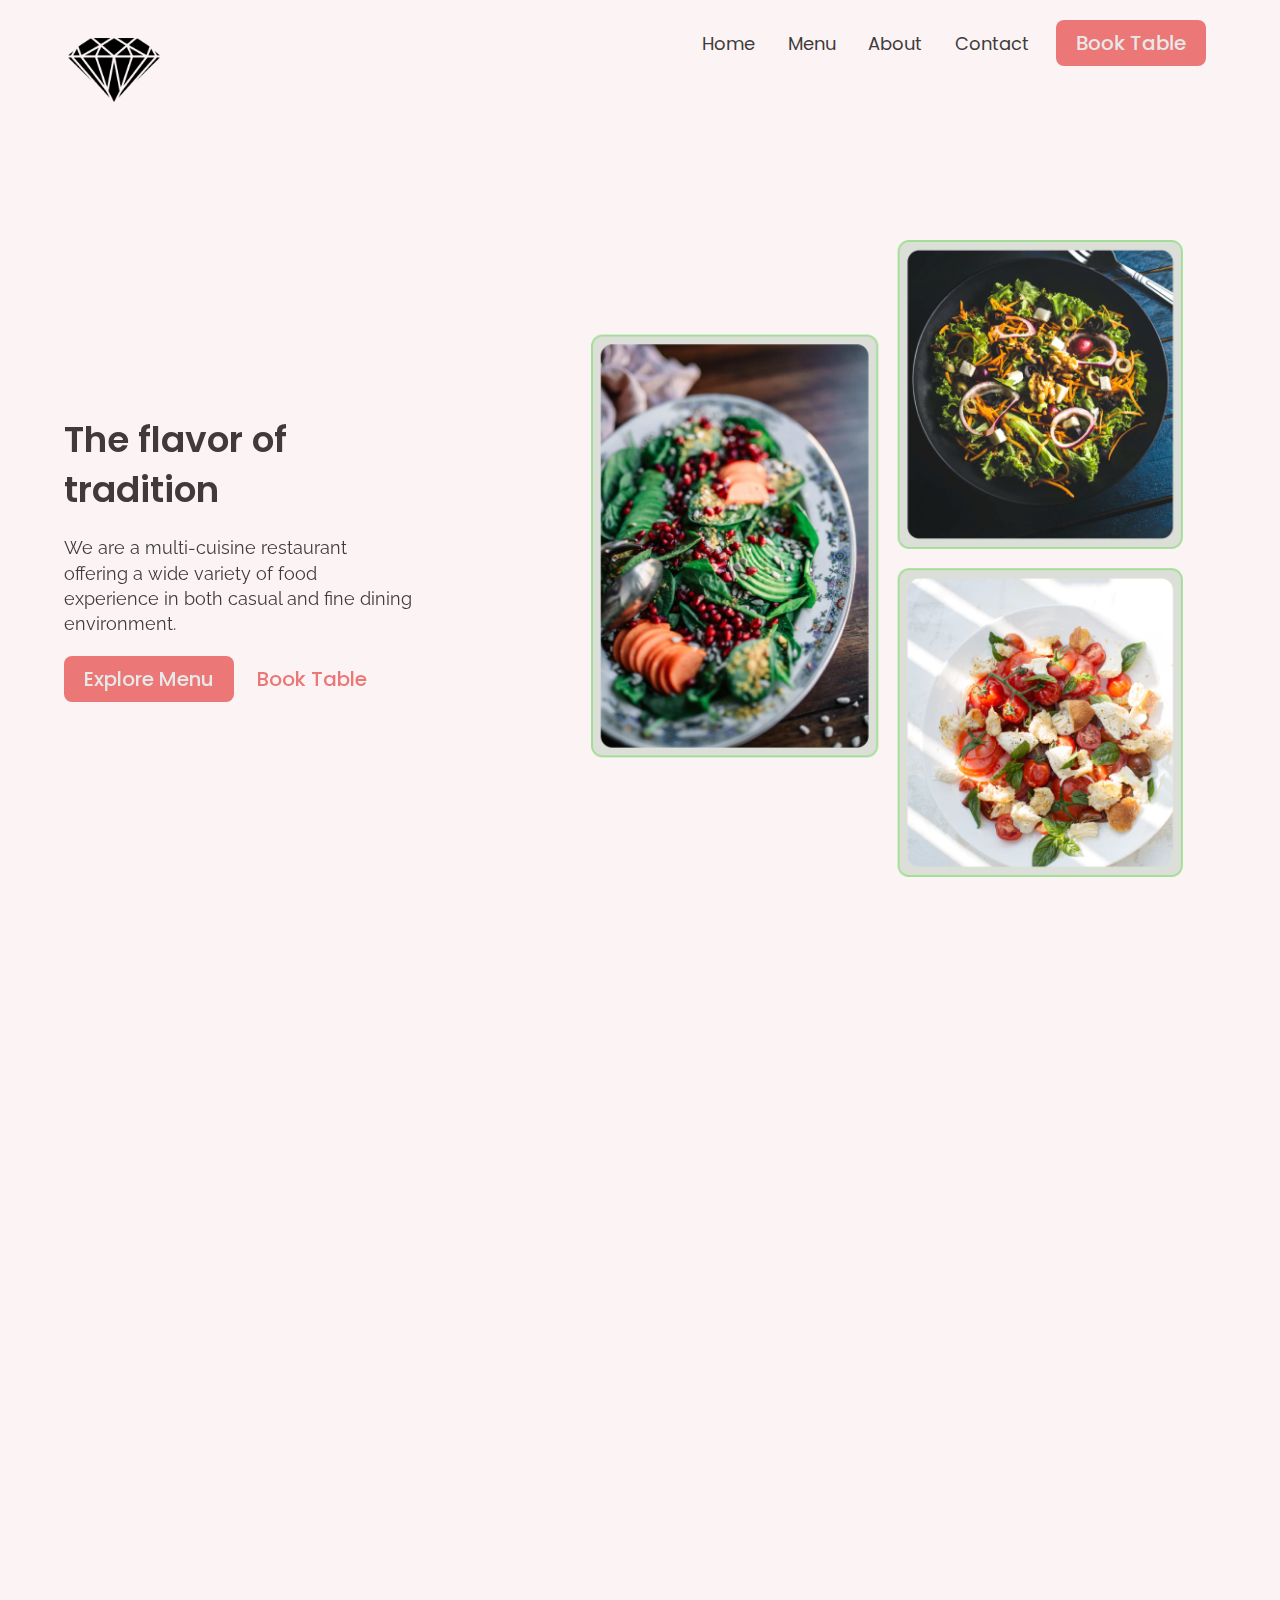
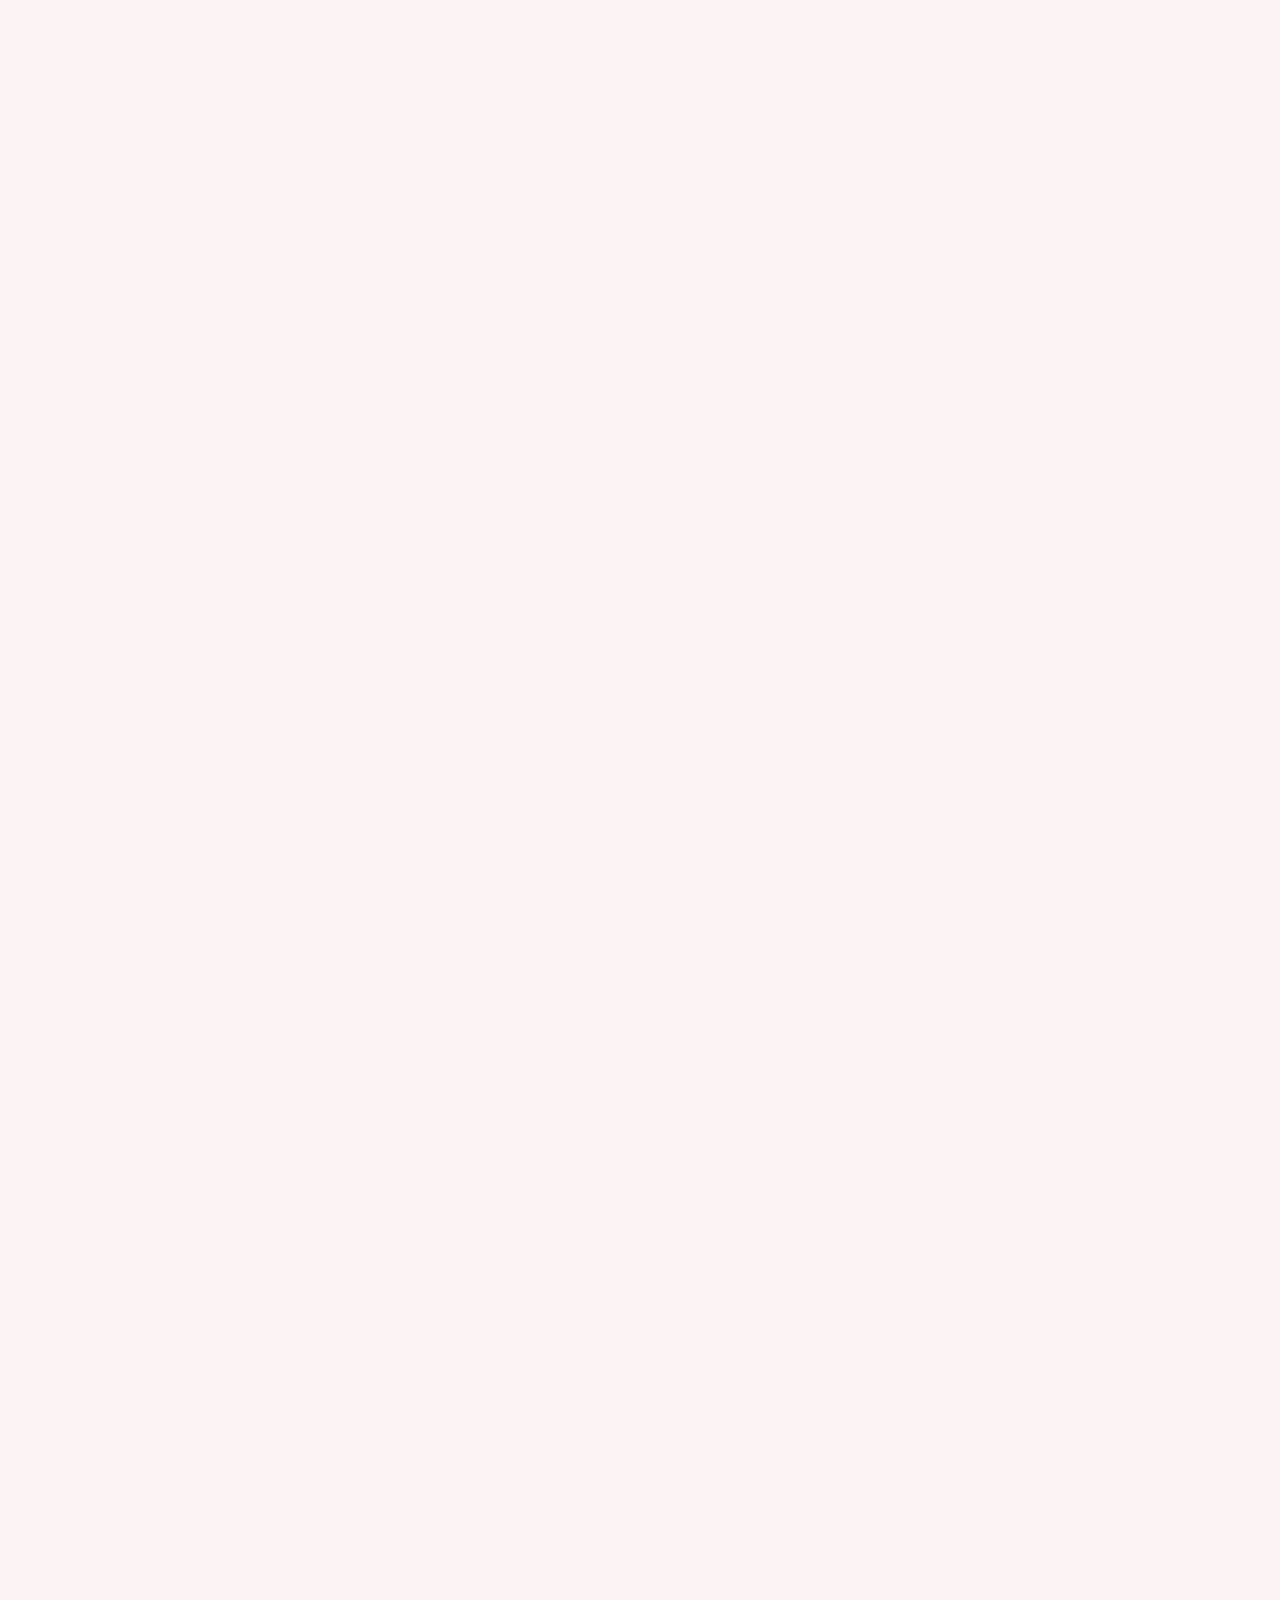
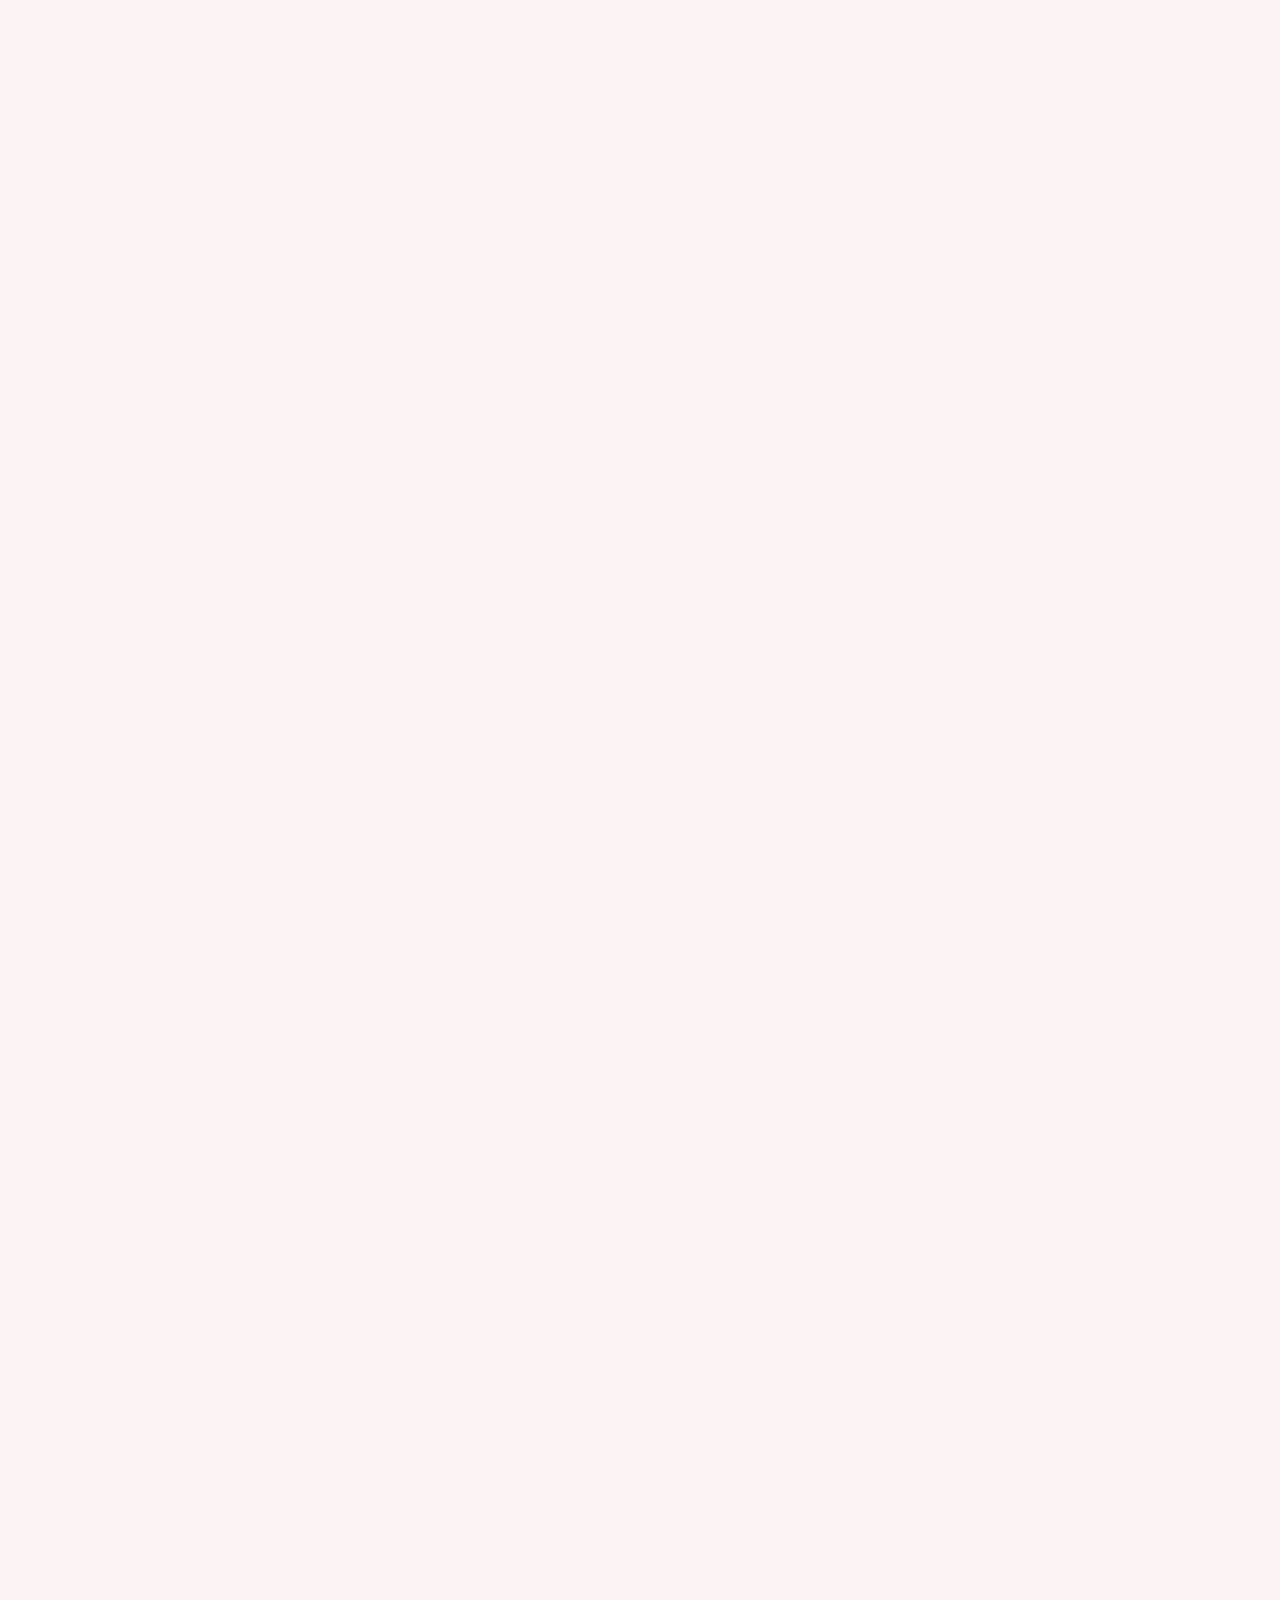
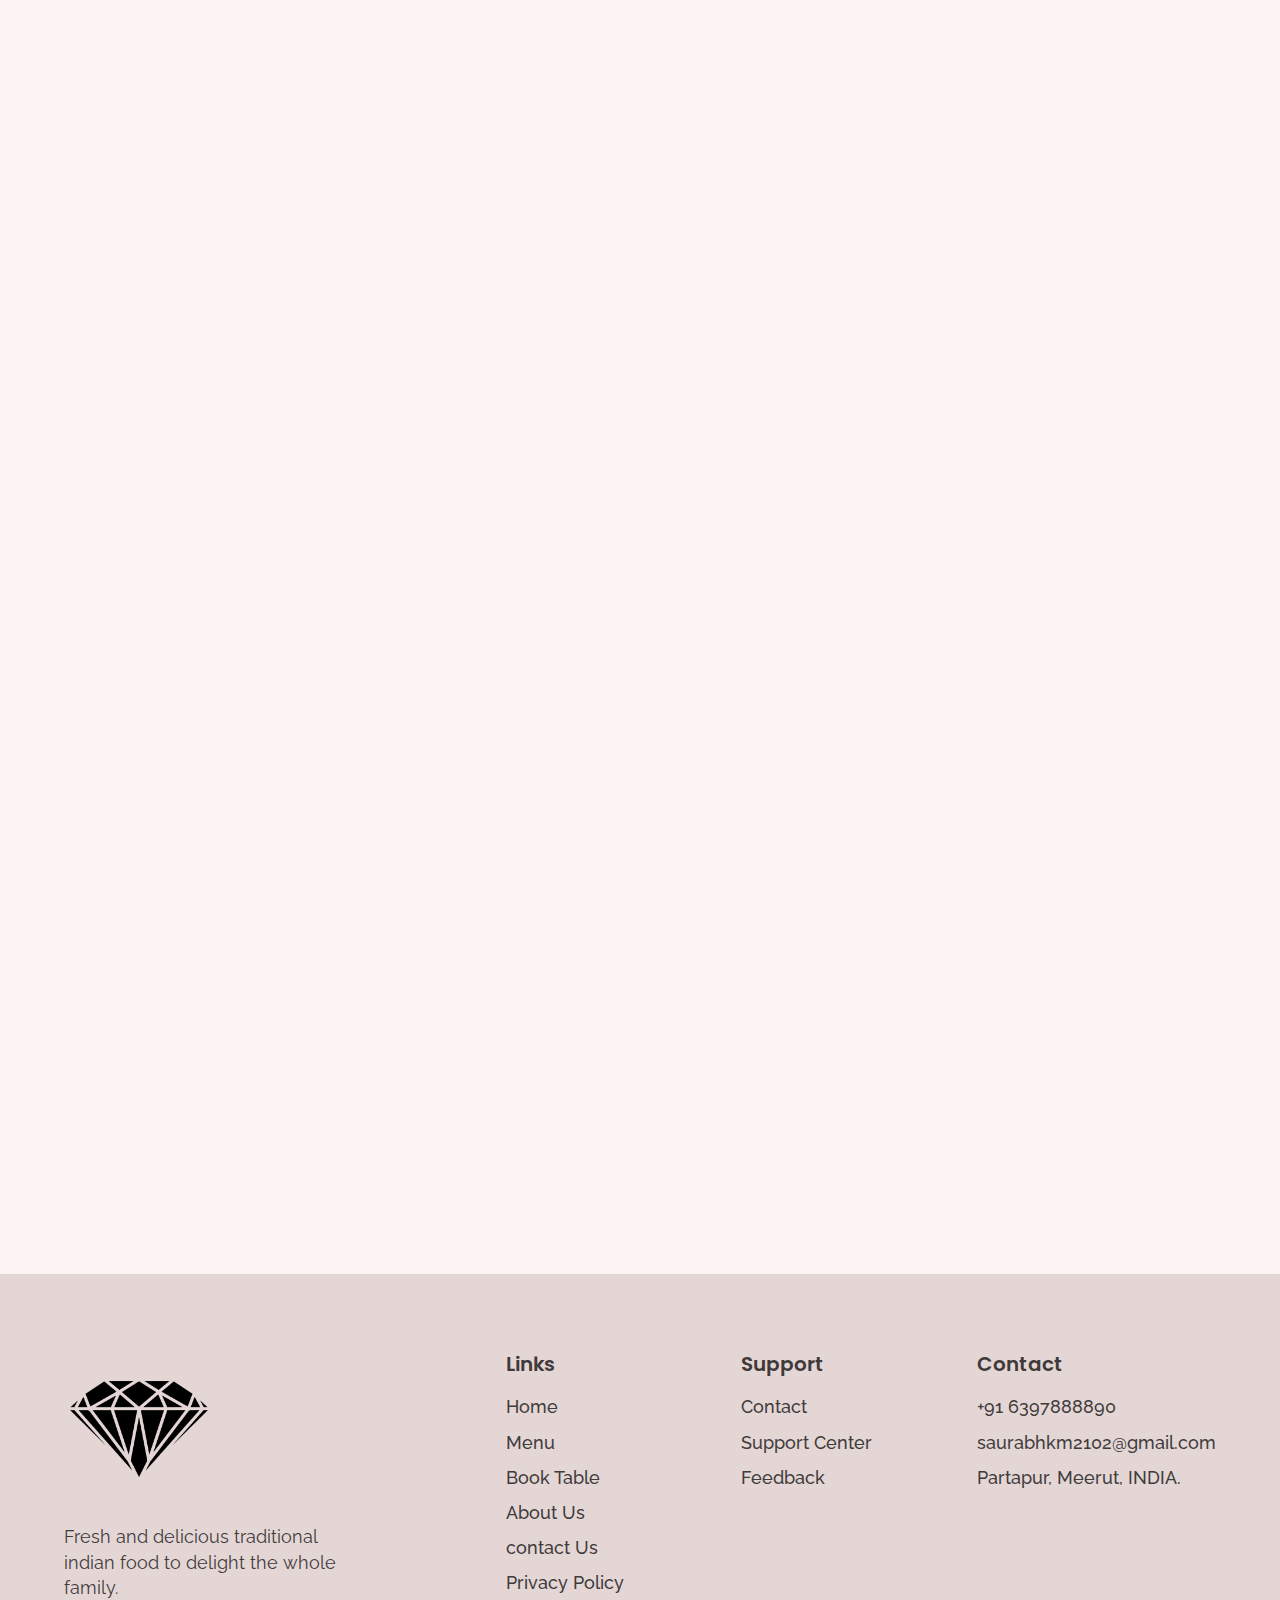
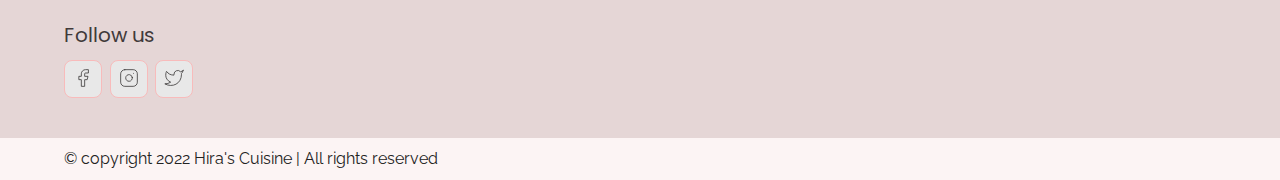
<file: index.html>
<!DOCTYPE html>
<html lang="en">

<head>
  <meta charset="UTF-8">
  <meta http-equiv="X-UA-Compatible" content="IE=edge">
  <meta name="viewport" content="width=device-width, initial-scale=1.0">
  <link rel="shortcut icon" href="./images/favicon.ico" type="image/x-icon">
  <title>Saurabh|Hira's Cuisine</title>
  <link rel="stylesheet" href="./reset.css">
  <link rel="stylesheet" href="./globalStyles.css">
  <link rel="stylesheet" href="./components.css">
  <!-- aos library css  -->
  <link rel="stylesheet" href="https://unpkg.com/aos@next/dist/aos.css" />
  <!-- Add your custom css -->
  <link rel="stylesheet" href="./home.css">
</head>

<body>
  <!-- Nav Section -->
  <div class="nav">
    <div class="container">
      <div class="nav__wrapper">
        <a href="./index.html" class="logo">
          <img src="./images/diamond.png" alt="Hira's cuisine">
        </a>
        <nav>
          <div class="nav__icon">
            <svg xmlns="http://www.w3.org/2000/svg" width="24" height="24" viewBox="0 0 24 24" fill="none"
              stroke="currentColor" stroke-width="2" stroke-linecap="round" stroke-linejoin="round"
              class="feather feather-menu">
              <line x1="3" y1="12" x2="21" y2="12" />
              <line x1="3" y1="6" x2="21" y2="6" />
              <line x1="3" y1="18" x2="21" y2="18" />
            </svg>
          </div>
          <div class="nav__bgOverlay"></div>
          <ul class="nav__list">
            <div class="nav__close">
              <svg xmlns="http://www.w3.org/2000/svg" width="24" height="24" viewBox="0 0 24 24" fill="none"
                stroke="currentColor" stroke-width="2" stroke-linecap="round" stroke-linejoin="round"
                class="feather feather-x">
                <line x1="18" y1="6" x2="6" y2="18" />
                <line x1="6" y1="6" x2="18" y2="18" />
              </svg>
            </div>
            <div class="nav__list__wrapper">

              <li><a class="nav__link" href="./index.html">Home</a></li>
              <li><a class="nav__link" href="./menu.html">Menu</a></li>
              <li><a class="nav__link" href="./about.html">About</a></li>
              <li><a class="nav__link" href="./contact.html">Contact</a></li>
              <li><a href="./booking.html" class="btn primary-btn">Book Table</a></li>
            </div>
          </ul>
        </nav>
      </div>
    </div>
  </div>
  <!-- End Nav Section -->
  <!-- Hero Section -->
  <section id="hero">
    <div class="container">
      <div class="hero__wrapper">
        <div class="hero__left" data-aos="fade-left">
          <div class="hero__left__wrapper">

            <h1 class="hero__heading">The flavor of tradition</h1>
            <p class="hero__info">
              We are a multi-cuisine restaurant offering a wide variety of food experience in both casual and fine
              dining
              environment.
            </p>
            <div class="button__wrapper">
              <a href="./menu.html" class="btn primary-btn">Explore Menu</a>
              <a href="./booking.html" class="btn">Book Table</a>
            </div>
          </div>
        </div>
        <div class="hero__right" data-aos="fade-right">
          <div class="hero__imgWrapper">
            <img src="./images/heroImg.png">
          </div>
        </div>
      </div>
    </div>
  </section>
  <!-- End Hero Section -->
  <!-- Store Info Section -->
  <section id="storeInfo" data-aos="fade-up">
    <div class="container">
      <div class="storeInfo__wrapper">
        <div class="storeInfo__item">
          <div class="storeInfo__icon">
            <img src="./images/wall-clock-icon.svg" alt="clock icon">
          </div>
          <h3 class="storeInfo__title">
            10 AM - 7 PM
          </h3>
          <p class="storeInfo__text">
            Opening Hour
          </p>
        </div>
        <div class="storeInfo__item">
          <div class="storeInfo__icon">
            <img src="./images/address-icon.svg" alt="clock icon">
          </div>
          <h3 class="storeInfo__title">
            Partapur, Meerut
          </h3>
          <p class="storeInfo__text">
            Address
          </p>
        </div>
        <div class="storeInfo__item">
          <div class="storeInfo__icon">
            <img src="./images/phone-icon.svg" alt="clock icon">
          </div>
          <h3 class="storeInfo__title">
            +91 6397888890
          </h3>
          <p class="storeInfo__text">
            Call Now
          </p>
        </div>
      </div>
    </div>
  </section>
  <!-- End Store Info Section -->
  <!-- Our Specials Section -->
  <section id="ourSpecials" data-aos="fade-up">
    <div class="container">
      <div class="ourSpecials__wrapper">
        <div class="ourSpecials__left">
          <div class="ourSpecials__item">
            <div class="ourSpecials__item__img">
              <img src="./images/food-3.png" alt="food img">
            </div>
            <h2 class="ourSpecials__item__title">
              Sweet Potato Fries Bowl
            </h2>
            <h3 class="ourSpecials__item__price">
              INR ₹180
            </h3>
            <div class="ourSpecials__item__stars">
              <img src="./images/3star.png" alt="3 stars">
            </div>
            <p class="ourSpecials__item__text">
              These Sweet Potato Fries bowl are a glorious, messy plate of goodness. Crispy sweet potato fries loaded
              with lots of fresh summer vegetables and a lime ranch. By adding a seasoning blend with chipotle powder,
              garlic, and onion, these spicy sweet potato fries are full of flavor.
            </p>
          </div>
          <div class="ourSpecials__item">
            <div class="ourSpecials__item__img">
              <img src="./images/food-1.png" alt="food img">
            </div>
            <h2 class="ourSpecials__item__title">
              Vegan Salad bowl
            </h2>
            <h3 class="ourSpecials__item__price">
              INR ₹180
            </h3>
            <div class="ourSpecials__item__stars">
              <img src="./images/3star.png" alt="3 stars">
            </div>
            <p class="ourSpecials__item__text">
              Vegan salad bowl are immensely satisfying with any combination of whole grains, pulses, noodles, raw or
              cooked fruits, and veggies all topped off with a delicious sauce or dressing – each bite is an explosion
              of flavors and textures.
            </p>
          </div>
        </div>
        <div class="ourSpecials__right">
          <h2 class="ourSpecials__title">
            Our Specials
          </h2>
          <p class="ourSpecials__text">
            All of our food is prepared daily at our restaurants to ensure the highest quality, freshest meals are
            delivered to our customers
          </p>
          <a href="./booking.html" class="btn primary-btn">Book Table</a>
        </div>
      </div>
    </div>
  </section>
  <!-- End Our Specials Section -->
  <!-- Top Dishes -->
  <section id="dishGrid" data-aos="fade-up">
    <div class="container">
      <h2 class="dishGrid__title">
        Top Dishes
      </h2>
      <div class="dishGrid__wrapper">
        <div class="dishGrid__item">
          <div class="dishGrid__item__img">
            <img src="./images/food-1.png" alt="food img">
          </div>
          <div class="dishGrid__item__info">
            <h3 class="dishGrid__item__title">
              Vegan Salad bowl
            </h3>
            <h3 class="dishGrid__item__price">INR ₹120 </h3>
            <div class="dishGrid__item__stars">
              <img src="./images/3star.png" alt="3 star">
            </div>
          </div>
        </div>
        <div class="dishGrid__item">
          <div class="dishGrid__item__img">
            <img src="./images/food-2.png" alt="food img">
          </div>
          <div class="dishGrid__item__info">
            <h3 class="dishGrid__item__title">
              Vegan Pesto Zoodles
            </h3>
            <h3 class="dishGrid__item__price">INR ₹120</h3>
            <div class="dishGrid__item__stars">
              <img src="./images/3star.png" alt="3 star">
            </div>
          </div>
        </div>
        <div class="dishGrid__item">
          <div class="dishGrid__item__img">
            <img src="./images/food-7.png" alt="food img">
          </div>
          <div class="dishGrid__item__info">
            <h3 class="dishGrid__item__title">
              Hot Green Bowl
            </h3>
            <h3 class="dishGrid__item__price">INR ₹120</h3>
            <div class="dishGrid__item__stars">
              <img src="./images/3star.png" alt="3 star">
            </div>
          </div>
        </div>
      </div>
    </div>
  </section>
  <!-- End Top Dishes -->
  <!-- Discount Section -->
  <section id="discount" data-aos="fade-up">
    <div class="container">
      <div class="discount__wrapper">
        <div class="discount__images">
          <div class="discount__img1">
            <img src="./images/food-5.png" alt="Food img">
          </div>
          <div class="discount__img2">
            <img src="./images/food-4.png" alt="Food img">
          </div>
          <div class="discount__img3">
            <img src="./images/food-3.png" alt="Food img">
          </div>
        </div>
        <div class="discount__info">
          <h3 class="discount__text">20% OFF</h3>
          <h3 class="discount__title">Demo Dish For Discount</h3>
          <h3 class="discount__price">
            <span class="discount__oldPrice">INR ₹450</span>
            <span class="discount__newPrice">INR ₹350</span>
          </h3>
          <div class="discount__stars">
            <img src="./images/3star.png" alt="3 stars">
          </div>
          <a class="btn primary-btn" href="./booking.html">Book Table</a>
        </div>
      </div>
    </div>
  </section>
  <!-- End Discount Section -->
  <!-- Events Media -->
  <section id="eventsMedia" data-aos="fade-up">
    <div class="container">
      <div class="eventsMedia__wrapper">
        <div class="eventsMedia__1">
          <img src="./images/eventsMedia1.png" alt="events">
          <a href="#" class="eventsMedia__1__playButton">
            <img src="./images/playbtn.jpg" alt="play button">
          </a>
        </div>
        <div class="eventMedia__2">
          <img src="./images/eventsMedia2.png" alt="events">
        </div>
      </div>
    </div>
  </section>
  <!-- End Events Media -->
  <!-- Events Info -->
  <section id="eventsInfo" data-aos="fade-up">
    <div class="container">
      <div class="eventsInfo__wrapper">
        <div class="eventsInfo__left">
          <div class="eventsInfo__item">
            <div class="eventsInfo__item__img">
              <img src="./images/event-corporate.png" alt="corporate events">
            </div>
            <div class="eventsInfo__item__info">
              <h2 class="eventsInfo__item__title">Corporate Events</h2>
              <p class="eventsInfo__item__text">
                Hira's Cuisine is the perfect venue for your corporate events. We specialize in private parties.
              </p>
            </div>
          </div>
          <div class="eventsInfo__item">
            <div class="eventsInfo__item__img">
              <img src="./images/event-weedings.png" alt="wedding events">
            </div>
            <div class="eventsInfo__item__info">
              <h2 class="eventsInfo__item__title">Weddings</h2>
              <p class="eventsInfo__item__text">
                Hira's Cuisine offers an intimately unique wedding experience set in a spectacular setting that is
                sophisticated and comfortable.
              </p>
            </div>
          </div>
        </div>
        <div class="eventsInfo__right">
          <h2 class="eventsInfo__title">Book For Events</h2>
          <p class="eventsInfo__text">Book your private event or corporate function at Hira's cuisine to experience a
            truly unique experience.</p>
          <a href="./contact.html" class="btn primary-btn">Contact Now</a>
        </div>
      </div>
    </div>
  </section>
  <!-- End Events Info -->
  <!-- Why Us section -->
  <section id="whyUs">
    <div class="container">
      <div class="whyUs__wrapper">
        <div class="whyUs__left" data-aos="fade-right">
          <h2 class="whyUs__title">
            Why Choose Our Food
          </h2>
          <p class="whyUs__text">
            Quality of Service, Food, Ambiance, and Value of Money are the primary elements for choosing a restaurant.
            Hira's Cuisine is one of the most exquisite fine-dinning restaurant in Chittagong cities with a captivating
            view of GEC Hills, perfect ambiance, and scrumptious food.
          </p>
        </div>
        <div class="whyUs__right" data-aos="fade-left">
          <div class="whyUs__items__wrapper">
            <div class="whyUs__item">
              <div class="whyUs__item__icon">
                <img src="./images/whyUs-icon1.svg" alt="quality Food">
              </div>
              <p class="whyUs__item__text">Quality Food</p>
            </div>
            <div class="whyUs__item">
              <div class="whyUs__item__icon">
                <img src="./images/whyUs-icon2.svg" alt="Classical taste">
              </div>
              <p class="whyUs__item__text">Classical taste</p>
            </div>
            <div class="whyUs__item">
              <div class="whyUs__item__icon">
                <img src="./images/whyUs-icon3.svg" alt="Skilled chef">
              </div>
              <p class="whyUs__item__text">Skilled chef</p>
            </div>
            <div class="whyUs__item">
              <div class="whyUs__item__icon">
                <img src="./images/whyUs-icon4.svg" alt="Best service">
              </div>
              <p class="whyUs__item__text">Best service</p>
            </div>
          </div>
        </div>
      </div>
    </div>
  </section>
  <!-- End Why Us section -->
  <!-- Testimonial Section -->
  <section id="testimonial">
    <div class="container">
      <div class="testimonial__wrapper" data-aos="fade-up">
        <h2 class="testimonial__title">What Our Customers Say</h2>
        <div class="testimonial__items__wrapper">
          <div class="testimonial__item">
            <div class="testimonial__item__img">
              <img src="./images/testimonial_img1.jpg" alt="Saurabh kumar">
            </div>
            <div class="testimonial__item__info">
              <h3 class="testimonial__item__name">Saurabh kumar</h3>
              <div class="testimonial__item__stars">
                <img src="./images/3star.png" alt="3 star">
              </div>
              <p class="testimonial__item__text">
                “Visited Hira's Cuisine with friends last Sunday. Really lovely meal and very warm welcome – we would
                recommend this lovely restaurant and will try to go back again”
              </p>
            </div>
          </div>
          <div class="testimonial__item">
            <div class="testimonial__item__img">
              <img src="./images/testimonial_img1.jpg" alt="Saurabh kumar">
            </div>
            <div class="testimonial__item__info">
              <h3 class="testimonial__item__name">Monika</h3>
              <div class="testimonial__item__stars">
                <img src="./images/3star.png" alt="3 star">
              </div>
              <p class="testimonial__item__text">
                "from start to finish, lovely experience. Hostess very pleasant, wait staff john was wonderful and
                attentive, food plentiful and delicious, desserts out of this world"
              </p>
            </div>
          </div>
          <div class="testimonial__item">
            <div class="testimonial__item__img">
              <img src="./images/testimonial_img1.jpg" alt="Saurabh kumar">
            </div>
            <div class="testimonial__item__info">
              <h3 class="testimonial__item__name">Aman & Tanya</h3>
              <div class="testimonial__item__stars">
                <img src="./images/3star.png" alt="3 star">
              </div>
              <p class="testimonial__item__text">
                “A warm and friendly welcome with fantastic customer service. Always great, tasty food served piping
                hot- just the way we love it . Would definitely recommend. We have been repeatedly and it's consistently
                exceeded our expectations"
              </p>
            </div>
          </div>
          <div class="testimonial__item">
            <div class="testimonial__item__img">
              <img src="./images/testimonial_img1.jpg" alt="Saurabh kumar">
            </div>
            <div class="testimonial__item__info">
              <h3 class="testimonial__item__name">Sumit</h3>
              <div class="testimonial__item__stars">
                <img src="./images/3star.png" alt="3 star">
              </div>
              <p class="testimonial__item__text">
                “I would just like to say thank you for the excellent service we received in your restaurant last night.
                Although the place was very busy we still had an excellent time and really appreciated the live
                entertainment too!“
              </p>
            </div>
          </div>
        </div>
      </div>
    </div>
  </section>
  <!-- End Testimonial Section -->
  <!-- Newsletter Section -->
  <section id="newsletter" data-aos="fade-up">
    <div class="container">
      <div class="newsletter__wrapper">
        <div class="newsletter__info">
          <h3 class="newsletter__title">Join Newsletter</h3>
          <p class="newsletter__text">
            Get notified with the latest news and recent offers from the “Hira's Cuisine”
          </p>
        </div>
        <div class="newsletter__form">
          <form action="">
            <label for="email">
              <input type="email" placeholder="Your Email Address">
            </label>
            <button type="submit">Join</button>
          </form>
        </div>
      </div>
    </div>
  </section>
  <!-- End Newsletter Section -->

  <!-- Footer -->
  <footer>
    <div class="container">
      <div class="footer__wrapper">
        <div class="footer__col1">
          <div class="footer__logo">
            <img src="./images/diamond.png" alt="Hira's cuisine">
          </div>
          <p class="footer__desc">
            Fresh and delicious traditional indian food to delight the whole family.
          </p>
          <div class="footer__socials">
            <h4 class="footer__socials__title">Follow us</h4>
            <ol class="footer__socials__list">
              <li>
                <a href="#">
                  <svg xmlns="http://www.w3.org/2000/svg" width="24" height="24" viewBox="0 0 24 24" fill="none"
                    stroke="currentColor" stroke-width="1" stroke-linecap="round" stroke-linejoin="round"
                    class="feather feather-facebook">
                    <path d="M18 2h-3a5 5 0 0 0-5 5v3H7v4h3v8h4v-8h3l1-4h-4V7a1 1 0 0 1 1-1h3z" />
                  </svg>
                </a>
              </li>
              <li>
                <a href="https://www.instagram.com/p/B3fD8vAFJqXt08JRXHXxJgzgTxAHiDOOeJy7Is0/?igshid=MDJmNzVkMjY=">
                  <svg xmlns="http://www.w3.org/2000/svg" width="24" height="24" viewBox="0 0 24 24" fill="none"
                    stroke="currentColor" stroke-width="1" stroke-linecap="round" stroke-linejoin="round"
                    class="feather feather-instagram">
                    <rect x="2" y="2" width="20" height="20" rx="5" ry="5" />
                    <path d="M16 11.37A4 4 0 1 1 12.63 8 4 4 0 0 1 16 11.37z" />
                    <line x1="17.5" y1="6.5" x2="17.51" y2="6.5" />
                  </svg>
                </a>
              </li>
              <li>
                <a href="#">
                  <svg xmlns="http://www.w3.org/2000/svg" width="24" height="24" viewBox="0 0 24 24" fill="none"
                    stroke="currentColor" stroke-width="1" stroke-linecap="round" stroke-linejoin="round"
                    class="feather feather-twitter">
                    <path
                      d="M23 3a10.9 10.9 0 0 1-3.14 1.53 4.48 4.48 0 0 0-7.86 3v1A10.66 10.66 0 0 1 3 4s-4 9 5 13a11.64 11.64 0 0 1-7 2c9 5 20 0 20-11.5a4.5 4.5 0 0 0-.08-.83A7.72 7.72 0 0 0 23 3z" />
                  </svg>
                </a>
              </li>
            </ol>
          </div>
        </div>
        <div class="footer__col2">
          <h3 class="footer__text__title">
            Links
          </h3>
          <ol class="footer__text">
            <li>
              <a href="/index.html">Home</a>
            </li>
            <li>
              <a href="./menu.html">Menu</a>
            </li>
            <li>
              <a href="./booking.html">Book Table</a>
            </li>
            <li>
              <a href="./about.html">About Us</a>
            </li>
            <li>
              <a href="./contact.html">contact Us</a>
            </li>
            <li>
              <a href="#">Privacy Policy</a>
            </li>
          </ol>
        </div>
        <div class="footer__col3">
          <h3 class="footer__text__title">
            Support
          </h3>
          <ol class="footer__text">
            <li>
              <a href="#">Contact</a>
            </li>
            <li>
              <a href="#">Support Center</a>
            </li>
            <li>
              <a href="#">Feedback</a>
            </li>
          </ol>
        </div>
        <div class="footer__col4">
          <h3 class="footer__text__title">
            Contact
          </h3>
          <ol class="footer__text">
            <li>
              <a href="#">+91 6397888890</a>
            </li>
            <li>
              <a href="#">saurabhkm2102@gmail.com</a>
            </li>
            <li>
              <a href="#">Partapur, Meerut, INDIA.</a>
            </li>
          </ol>
        </div>
      </div>
    </div>
  </footer>
  <div id="copyright">
    <div class="container">
      <p class="copyright__text">
        © copyright 2022 Hira's Cuisine | All rights reserved
      </p>
    </div>
  </div>
  <!-- End Footer -->

  <!-- aos script -->
  <script src="https://unpkg.com/aos@next/dist/aos.js"></script>
  <!-- custom script -->
  <script src="./main.js"></script>
</body>

</html>
</file>
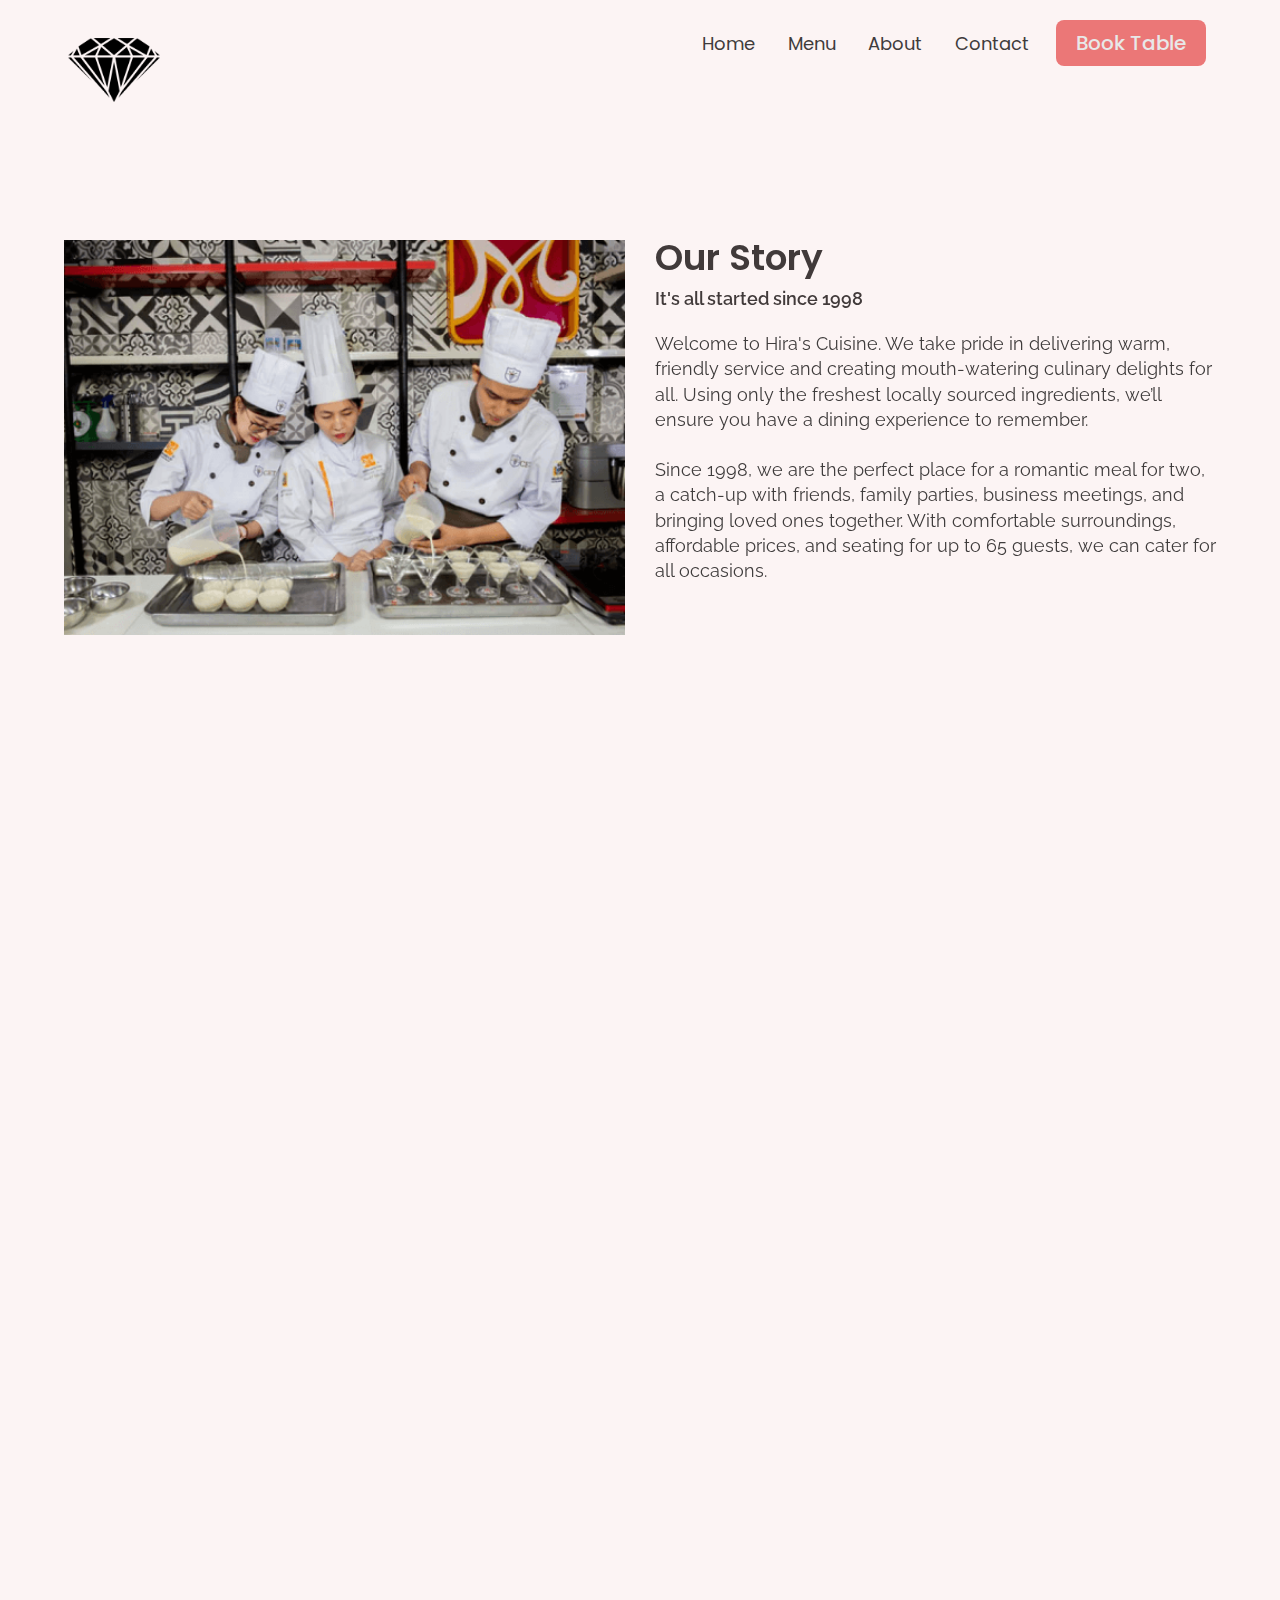
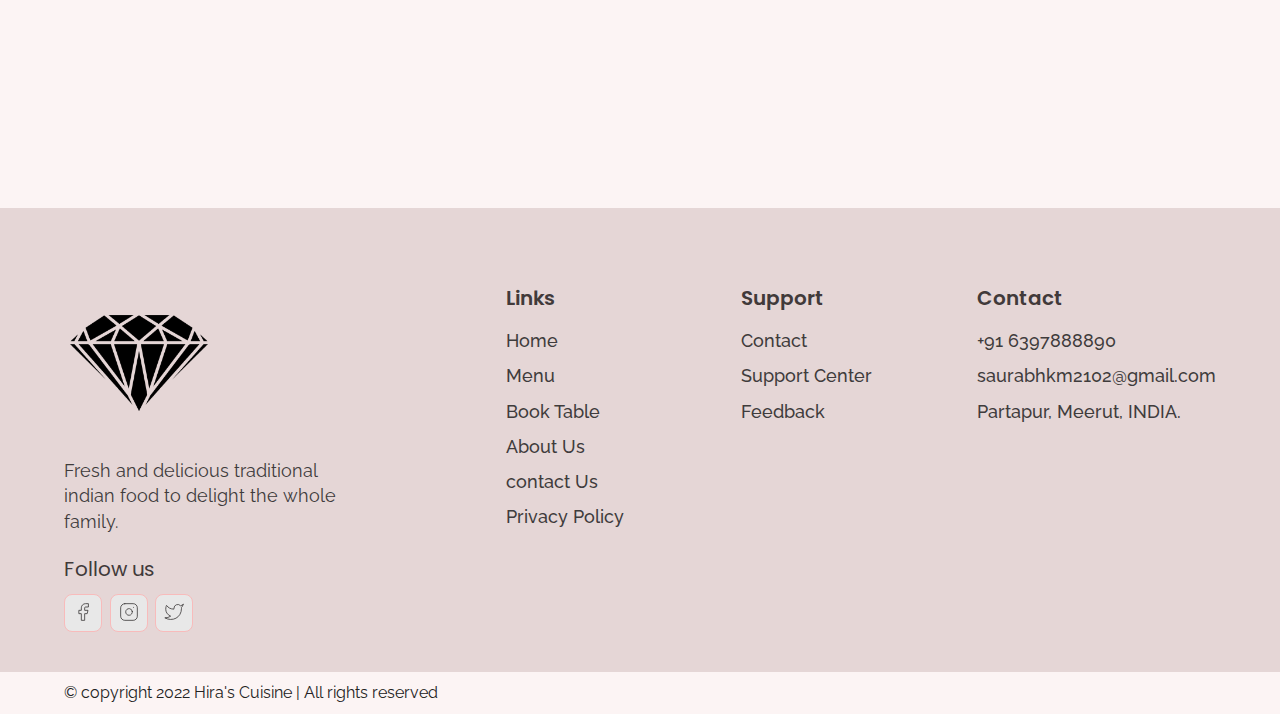
<file: about.html>
<!DOCTYPE html>
<html lang="en">

<head>
  <meta charset="UTF-8">
  <meta http-equiv="X-UA-Compatible" content="IE=edge">
  <meta name="viewport" content="width=device-width, initial-scale=1.0">
  <link rel="shortcut icon" href="./images/favicon.ico" type="image/x-icon">
  <title>About | Hira's Cuisine</title>
  <link rel="stylesheet" href="./reset.css">
  <link rel="stylesheet" href="./globalStyles.css">
  <link rel="stylesheet" href="./components.css">
  <!-- aos library css  -->
  <link rel="stylesheet" href="https://unpkg.com/aos@next/dist/aos.css" />
  <link rel="stylesheet" href="./about.css">
</head>

<body>
  <!-- Nav Section -->
  <div class="nav">
    <div class="container">
      <div class="nav__wrapper">
        <a href="./index.html" class="logo">
          <img src="./images/diamond.png" alt="Hira's cuisine">
        </a>
        <nav>
          <div class="nav__icon">
            <svg xmlns="http://www.w3.org/2000/svg" width="24" height="24" viewBox="0 0 24 24" fill="none"
              stroke="currentColor" stroke-width="2" stroke-linecap="round" stroke-linejoin="round"
              class="feather feather-menu">
              <line x1="3" y1="12" x2="21" y2="12" />
              <line x1="3" y1="6" x2="21" y2="6" />
              <line x1="3" y1="18" x2="21" y2="18" />
            </svg>
          </div>
          <div class="nav__bgOverlay"></div>
          <ol class="nav__list">
            <div class="nav__close">
              <svg xmlns="http://www.w3.org/2000/svg" width="24" height="24" viewBox="0 0 24 24" fill="none"
                stroke="currentColor" stroke-width="2" stroke-linecap="round" stroke-linejoin="round"
                class="feather feather-x">
                <line x1="18" y1="6" x2="6" y2="18" />
                <line x1="6" y1="6" x2="18" y2="18" />
              </svg>
            </div>
            <div class="nav__list__wrapper">

              <li><a class="nav__link" href="./index.html">Home</a></li>
              <li><a class="nav__link" href="./menu.html">Menu</a></li>
              <li><a class="nav__link" href="./about.html">About</a></li>
              <li><a class="nav__link" href="./contact.html">Contact</a></li>
              <li><a href="./booking.html" class="btn primary-btn">Book Table</a></li>
            </div>
          </ol>
        </nav>
      </div>
    </div>
  </div>
  <!-- End Nav Section -->
  <!-- Our Story Section -->
  <section id="ourStory" data-aos="fade-up">
    <div class="container">
      <div class="ourStory__wrapper">

        <div class="ourStory__img">
          <img src="./images/ourStoryImg.png" alt="Hira's cuisine">
        </div>
        <div class="ourStory__info">
          <h3 class="ourStory__title">
            Our Story
          </h3>
          <p class="ourStory__subtitle">
            It's all started since 1998
          </p>
          <p class="ourStory__text">
            Welcome to Hira's Cuisine. We take pride in delivering warm, friendly service and creating mouth-watering
            culinary delights for all. Using only the freshest locally sourced ingredients, we’ll ensure you have a
            dining
            experience to remember.
            <br><br>
            Since 1998, we are the perfect place for a romantic meal for two, a catch-up with friends, family parties,
            business meetings, and bringing loved ones together. With comfortable surroundings, affordable prices, and
            seating for up to 65 guests, we can cater for all occasions.
          </p>
        </div>
      </div>
    </div>
  </section>
  <!-- End Our Story Section -->
  <!-- Our Goals -->
  <section id="ourGoals" data-aos="fade-down">
    <div class="container">
      <div class="ourGoals__info">
        <h3 class="ourGoals__title">
          Our Goals
        </h3>
        <p class="ourGoals__text">
          We shall sell delicious and remarkable food and beverages that meet the highest quality, freshness, and
          seasonality criteria while combining modern-creative and classic cooking traditions. By showcasing warmth,
          graciousness, efficiency, skill, professionalism, and integrity in our work, we will continually serve our
          consumers with exceptional service. To have every customer who comes through our doors leave impressed by
          their experience at Hira's Cuisine and excited to come back again.
        </p>
      </div>
      <div class="ourGoals__imgs__wrapper" data-aos="fade-up">
        <div class="ourGoals__img1">
          <img src="./images/ourGoals_img1.png" alt="kitchen img">
        </div>
        <div class="ourGoals__img2">
          <img src="./images/ourGoals_img2.png" alt="kitchen img">
        </div>
        <div class="ourGoals__img3">
          <img src="./images/ourGoals_img3.png" alt="kitchen img">
        </div>
      </div>
    </div>
  </section>
  <!-- End Our Goals -->
  <!-- Footer -->
  <footer>
    <div class="container">
      <div class="footer__wrapper">
        <div class="footer__col1">
          <div class="footer__logo">
            <img src="./images/diamond.png" alt="Hira's cuisine">
          </div>
          <p class="footer__desc">
            Fresh and delicious traditional indian food to delight the whole family.
          </p>
          <div class="footer__socials">
            <h4 class="footer__socials__title">Follow us</h4>
            <ol class="footer__socials__list">
              <li>
                <a href="#">
                  <svg xmlns="http://www.w3.org/2000/svg" width="24" height="24" viewBox="0 0 24 24" fill="none"
                    stroke="currentColor" stroke-width="1" stroke-linecap="round" stroke-linejoin="round"
                    class="feather feather-facebook">
                    <path d="M18 2h-3a5 5 0 0 0-5 5v3H7v4h3v8h4v-8h3l1-4h-4V7a1 1 0 0 1 1-1h3z" />
                  </svg>
                </a>
              </li>
              <li>
                <a href="https://www.instagram.com/p/B3fD8vAFJqXt08JRXHXxJgzgTxAHiDOOeJy7Is0/?igshid=MDJmNzVkMjY=">
                  <svg xmlns="http://www.w3.org/2000/svg" width="24" height="24" viewBox="0 0 24 24" fill="none"
                    stroke="currentColor" stroke-width="1" stroke-linecap="round" stroke-linejoin="round"
                    class="feather feather-instagram">
                    <rect x="2" y="2" width="20" height="20" rx="5" ry="5" />
                    <path d="M16 11.37A4 4 0 1 1 12.63 8 4 4 0 0 1 16 11.37z" />
                    <line x1="17.5" y1="6.5" x2="17.51" y2="6.5" />
                  </svg>
                </a>
              </li>
              <li>
                <a href="#">
                  <svg xmlns="http://www.w3.org/2000/svg" width="24" height="24" viewBox="0 0 24 24" fill="none"
                    stroke="currentColor" stroke-width="1" stroke-linecap="round" stroke-linejoin="round"
                    class="feather feather-twitter">
                    <path
                      d="M23 3a10.9 10.9 0 0 1-3.14 1.53 4.48 4.48 0 0 0-7.86 3v1A10.66 10.66 0 0 1 3 4s-4 9 5 13a11.64 11.64 0 0 1-7 2c9 5 20 0 20-11.5a4.5 4.5 0 0 0-.08-.83A7.72 7.72 0 0 0 23 3z" />
                  </svg>
                </a>
              </li>
            </ol>
          </div>
        </div>
        <div class="footer__col2">
          <h3 class="footer__text__title">
            Links
          </h3>
          <ol class="footer__text">
            <li>
              <a href="/index.html">Home</a>
            </li>
            <li>
              <a href="./menu.html">Menu</a>
            </li>
            <li>
              <a href="./booking.html">Book Table</a>
            </li>
            <li>
              <a href="./about.html">About Us</a>
            </li>
            <li>
              <a href="./contact.html">contact Us</a>
            </li>
            <li>
              <a href="#">Privacy Policy</a>
            </li>
          </ol>
        </div>
        <div class="footer__col3">
          <h3 class="footer__text__title">
            Support
          </h3>
          <ol class="footer__text">
            <li>
              <a href="#">Contact</a>
            </li>
            <li>
              <a href="#">Support Center</a>
            </li>
            <li>
              <a href="#">Feedback</a>
            </li>
          </ol>
        </div>
        <div class="footer__col4">
          <h3 class="footer__text__title">
            Contact
          </h3>
          <ol class="footer__text">
            <li>
              <a href="#">+91 6397888890</a>
            </li>
            <li>
              <a href="#">saurabhkm2102@gmail.com</a>
            </li>
            <li>
              <a href="#">Partapur, Meerut, INDIA.</a>
            </li>
          </ol>
        </div>
      </div>
    </div>
  </footer>
  <div id="copyright">
    <div class="container">
      <p class="copyright__text">
        © copyright 2022 Hira's Cuisine | All rights reserved
      </p>
    </div>
  </div>
  <!-- End Footer -->

  <!-- aos scripts -->
  <script src="https://unpkg.com/aos@next/dist/aos.js"></script>
  <!-- custom scripts -->
  <script src="./main.js"></script>
</body>

</html>
</file>
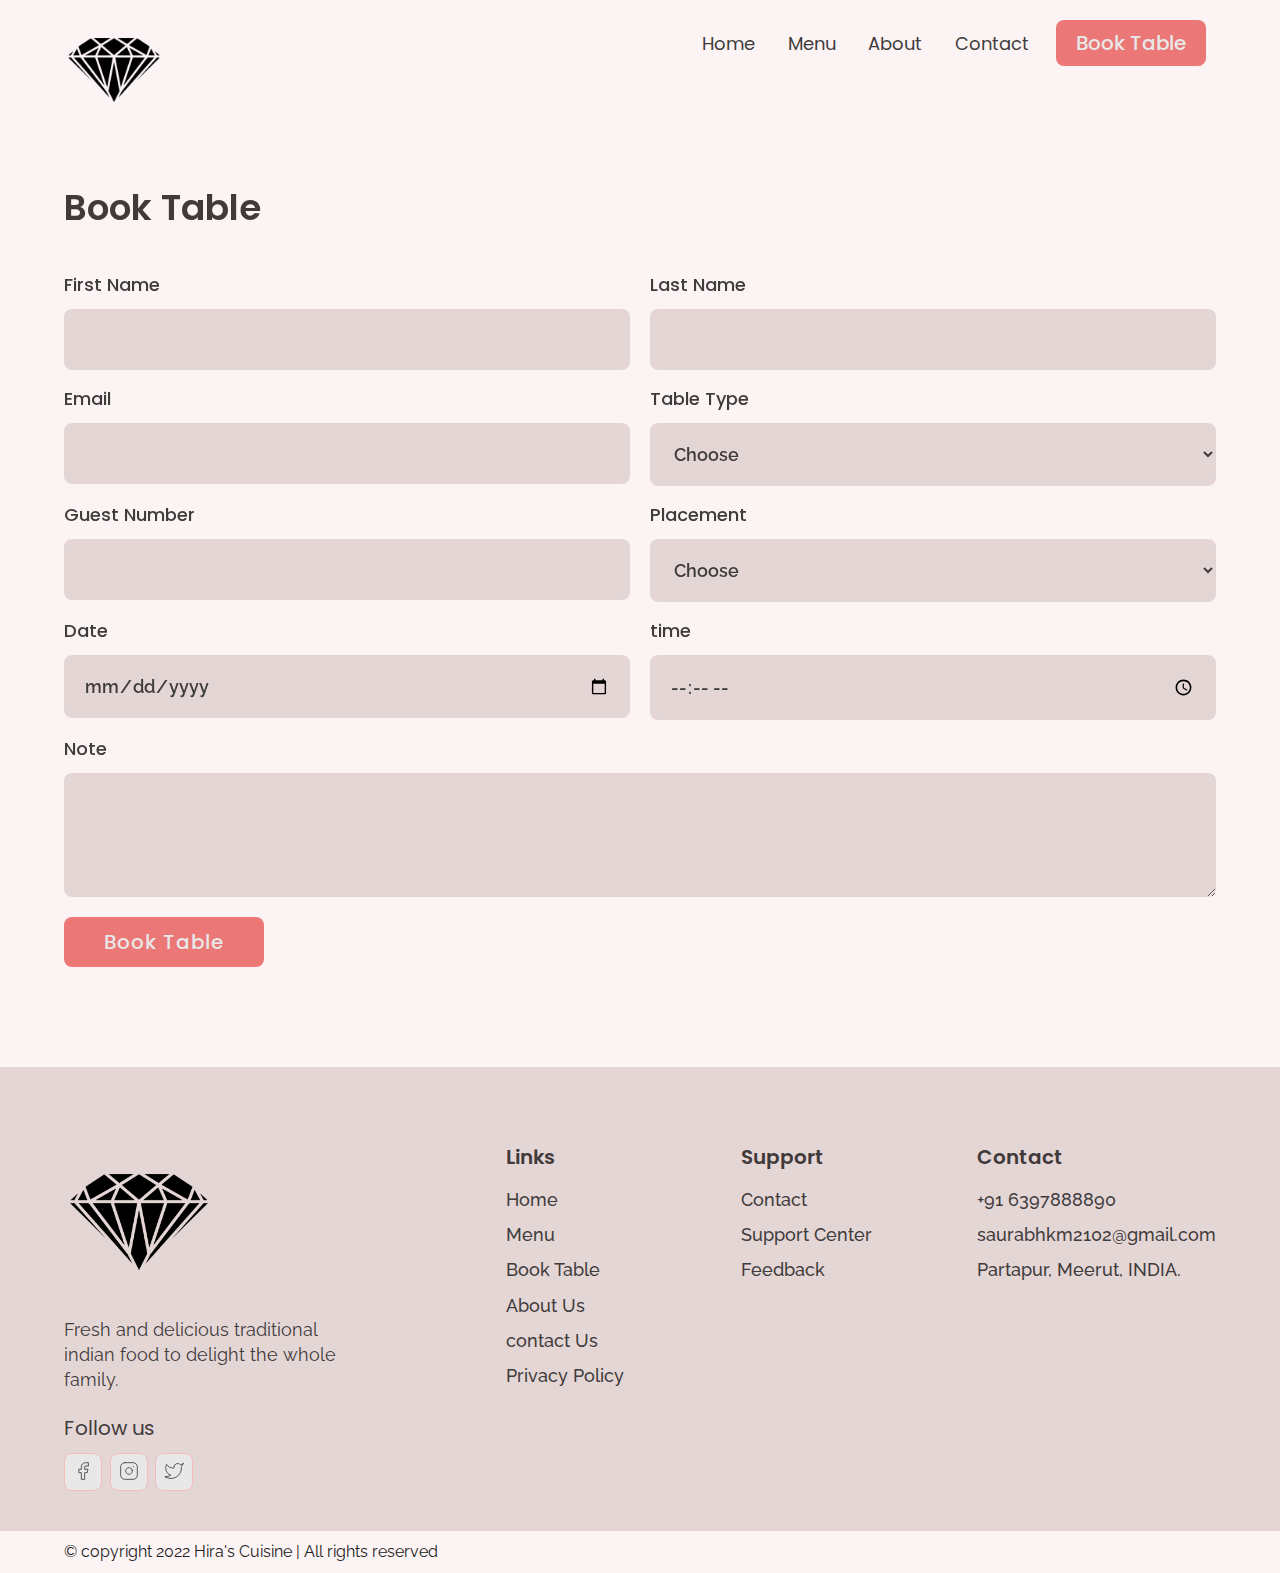
<file: booking.html>
<!DOCTYPE html>
<html lang="en">

<head>
  <meta charset="UTF-8">
  <meta http-equiv="X-UA-Compatible" content="IE=edge">
  <meta name="viewport" content="width=device-width, initial-scale=1.0">
  <link rel="shortcut icon" href="./images/favicon.ico" type="image/x-icon">
  <title>Booking | Hira's Cuisine</title>
  <link rel="stylesheet" href="./reset.css">
  <link rel="stylesheet" href="./globalStyles.css">
  <link rel="stylesheet" href="./components.css">
  <!-- aos library css  -->
  <link rel="stylesheet" href="https://unpkg.com/aos@next/dist/aos.css" />
</head>

<body>
  <!-- Nav Section -->
  <div class="nav">
    <div class="container">
      <div class="nav__wrapper">
        <a href="./index.html" class="logo">
          <img src="./images/diamond.png" alt="Hira's cuisine">
        </a>
        <nav>
          <div class="nav__icon">
            <svg xmlns="http://www.w3.org/2000/svg" width="24" height="24" viewBox="0 0 24 24" fill="none"
              stroke="currentColor" stroke-width="2" stroke-linecap="round" stroke-linejoin="round"
              class="feather feather-menu">
              <line x1="3" y1="12" x2="21" y2="12" />
              <line x1="3" y1="6" x2="21" y2="6" />
              <line x1="3" y1="18" x2="21" y2="18" />
            </svg>
          </div>
          <div class="nav__bgOverlay"></div>
          <ol class="nav__list">
            <div class="nav__close">
              <svg xmlns="http://www.w3.org/2000/svg" width="24" height="24" viewBox="0 0 24 24" fill="none"
                stroke="currentColor" stroke-width="2" stroke-linecap="round" stroke-linejoin="round"
                class="feather feather-x">
                <line x1="18" y1="6" x2="6" y2="18" />
                <line x1="6" y1="6" x2="18" y2="18" />
              </svg>
            </div>
            <div class="nav__list__wrapper">

              <li><a class="nav__link" href="./index.html">Home</a></li>
              <li><a class="nav__link" href="./menu.html">Menu</a></li>
              <li><a class="nav__link" href="./about.html">About</a></li>
              <li><a class="nav__link" href="./contact.html">Contact</a></li>
              <li><a href="./booking.html" class="btn primary-btn">Book Table</a></li>
            </div>
          </ol>
        </nav>
      </div>
    </div>
  </div>
  <!-- End Nav Section -->
  <!-- Booking Section -->
  <section id="form" data-aos="fade-up">
    <div class="container">
      <h3 class="form__title">Book Table</h3>
      <div class="form__wrapper">
        <form name="booking" method="POST" netlify>
          <div class="form__group">
            <label for="firstName">First Name</label>
            <input type="text" id="firstName" name="First Name" required>
          </div>
          <div class="form__group">
            <label for="lastName">Last Name</label>
            <input type="text" id="lastName" name="Last Name" required>
          </div>
          <div class="form__group">
            <label for="email">Email</label>
            <input type="email" id="email" name="Email" required>
          </div>
          <div class="form__group">
            <label for="tableType">Table Type</label>
            <select name="Table Type" id="tableType" required>
              <option selected disabled>Choose</option>
              <option value="small">Small(2 persons)</option>
              <option value="medium">Small(4 persons)</option>
              <option value="large">large(6 persons)</option>
            </select>
          </div>
          <div class="form__group">
            <label for="guestNumber">Guest Number</label>
            <input type="number" id="guestNumber" name="Guest Number" min="1" max="10" required>
          </div>
          <div class="form__group">
            <label for="placement">Placement</label>
            <select name="Placement" id="placement">
              <option selected disabled>Choose</option>
              <option value="outdoor">Outdoor</option>
              <option value="indoor">Indoor</option>
              <option value="rooftop">rooftop</option>
            </select>
          </div>
          <div class="form__group">
            <label for="date">Date</label>
            <input type="date" id="date" name="Date" required>
          </div>
          <div class="form__group">
            <label for="time">time</label>
            <input type="time" id="time" name="Time" required>
          </div>
          <div class="form__group form__group__full">
            <label for="note">Note</label>
            <textarea name="Note" id="note" rows="4"></textarea>
          </div>
          <button type="submit" class="btn primary-btn">Book Table</button>
        </form>
      </div>
    </div>
  </section>
  <!-- End Booking Section -->
  <!-- Footer -->
  <footer>
    <div class="container">
      <div class="footer__wrapper">
        <div class="footer__col1">
          <div class="footer__logo">
            <img src="./images/diamond.png" alt="Hira's cuisine">
          </div>
          <p class="footer__desc">
            Fresh and delicious traditional indian food to delight the whole family.
          </p>
          <div class="footer__socials">
            <h4 class="footer__socials__title">Follow us</h4>
            <ol class="footer__socials__list">
              <li>
                <a href="#">
                  <svg xmlns="http://www.w3.org/2000/svg" width="24" height="24" viewBox="0 0 24 24" fill="none"
                    stroke="currentColor" stroke-width="1" stroke-linecap="round" stroke-linejoin="round"
                    class="feather feather-facebook">
                    <path d="M18 2h-3a5 5 0 0 0-5 5v3H7v4h3v8h4v-8h3l1-4h-4V7a1 1 0 0 1 1-1h3z" />
                  </svg>
                </a>
              </li>
              <li>
                <a href="https://www.instagram.com/p/B3fD8vAFJqXt08JRXHXxJgzgTxAHiDOOeJy7Is0/?igshid=MDJmNzVkMjY=">
                  <svg xmlns="http://www.w3.org/2000/svg" width="24" height="24" viewBox="0 0 24 24" fill="none"
                    stroke="currentColor" stroke-width="1" stroke-linecap="round" stroke-linejoin="round"
                    class="feather feather-instagram">
                    <rect x="2" y="2" width="20" height="20" rx="5" ry="5" />
                    <path d="M16 11.37A4 4 0 1 1 12.63 8 4 4 0 0 1 16 11.37z" />
                    <line x1="17.5" y1="6.5" x2="17.51" y2="6.5" />
                  </svg>
                </a>
              </li>
              <li>
                <a href="#">
                  <svg xmlns="http://www.w3.org/2000/svg" width="24" height="24" viewBox="0 0 24 24" fill="none"
                    stroke="currentColor" stroke-width="1" stroke-linecap="round" stroke-linejoin="round"
                    class="feather feather-twitter">
                    <path
                      d="M23 3a10.9 10.9 0 0 1-3.14 1.53 4.48 4.48 0 0 0-7.86 3v1A10.66 10.66 0 0 1 3 4s-4 9 5 13a11.64 11.64 0 0 1-7 2c9 5 20 0 20-11.5a4.5 4.5 0 0 0-.08-.83A7.72 7.72 0 0 0 23 3z" />
                  </svg>
                </a>
              </li>
            </ol>
          </div>
        </div>
        <div class="footer__col2">
          <h3 class="footer__text__title">
            Links
          </h3>
          <ol class="footer__text">
            <li>
              <a href="/index.html">Home</a>
            </li>
            <li>
              <a href="./menu.html">Menu</a>
            </li>
            <li>
              <a href="./booking.html">Book Table</a>
            </li>
            <li>
              <a href="./about.html">About Us</a>
            </li>
            <li>
              <a href="./contact.html">contact Us</a>
            </li>
            <li>
              <a href="#">Privacy Policy</a>
            </li>
          </ol>
        </div>
        <div class="footer__col3">
          <h3 class="footer__text__title">
            Support
          </h3>
          <ol class="footer__text">
            <li>
              <a href="#">Contact</a>
            </li>
            <li>
              <a href="#">Support Center</a>
            </li>
            <li>
              <a href="#">Feedback</a>
            </li>
          </ol>
        </div>
        <div class="footer__col4">
          <h3 class="footer__text__title">
            Contact
          </h3>
          <ol class="footer__text">
            <li>
              <a href="#">+91 6397888890</a>
            </li>
            <li>
              <a href="#">saurabhkm2102@gmail.com</a>
            </li>
            <li>
              <a href="#">Partapur, Meerut, INDIA.</a>
            </li>
          </ol>
        </div>
      </div>
    </div>
  </footer>
  <div id="copyright">
    <div class="container">
      <p class="copyright__text">
        © copyright 2022 Hira's Cuisine | All rights reserved
      </p>
    </div>
  </div>
  <!-- End Footer -->

  <!-- aos scripts -->
  <script src="https://unpkg.com/aos@next/dist/aos.js"></script>
  <!-- custom scripts -->
  <script src="./main.js"></script>
</body>

</html>
</file>
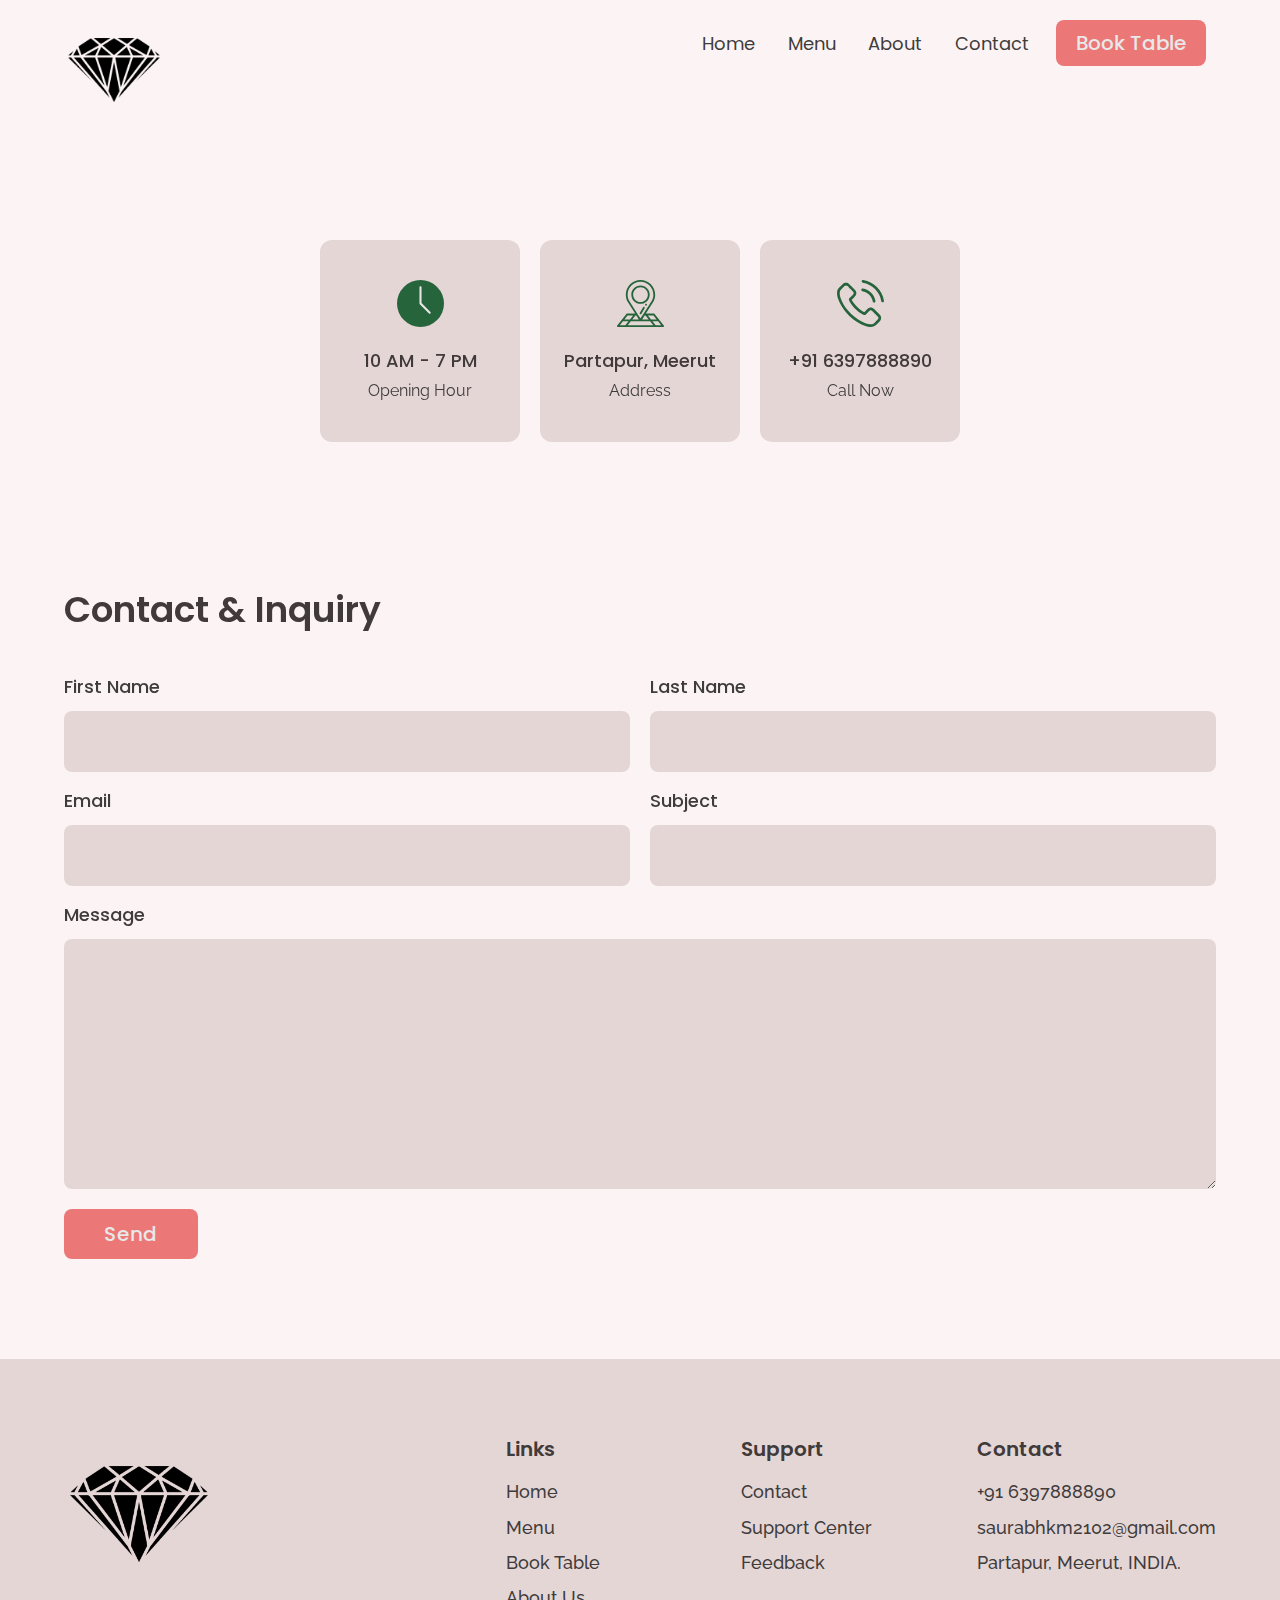
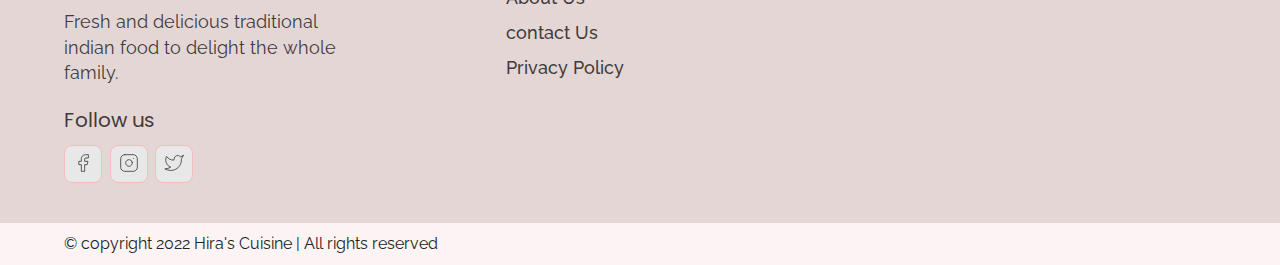
<file: contact.html>
<!DOCTYPE html>
<html lang="en">

<head>
  <meta charset="UTF-8">
  <meta http-equiv="X-UA-Compatible" content="IE=edge">
  <meta name="viewport" content="width=device-width, initial-scale=1.0">
  <link rel="shortcut icon" href="./images/favicon.ico" type="image/x-icon">
  <title>Contact | Hira's Cuisine</title>
  <link rel="stylesheet" href="./reset.css">
  <link rel="stylesheet" href="./globalStyles.css">
  <link rel="stylesheet" href="./components.css">
  <!-- aos library css  -->
  <link rel="stylesheet" href="https://unpkg.com/aos@next/dist/aos.css" />
  <!-- Add your custom css -->
</head>

<body>
  <!-- Nav Section -->
  <div class="nav">
    <div class="container">
      <div class="nav__wrapper">
        <a href="./index.html" class="logo">
          <img src="./images/diamond.png" alt="Hira's cuisine">
        </a>
        <nav>
          <div class="nav__icon">
            <svg xmlns="http://www.w3.org/2000/svg" width="24" height="24" viewBox="0 0 24 24" fill="none"
              stroke="currentColor" stroke-width="2" stroke-linecap="round" stroke-linejoin="round"
              class="feather feather-menu">
              <line x1="3" y1="12" x2="21" y2="12" />
              <line x1="3" y1="6" x2="21" y2="6" />
              <line x1="3" y1="18" x2="21" y2="18" />
            </svg>
          </div>
          <div class="nav__bgOverlay"></div>
          <ol class="nav__list">
            <div class="nav__close">
              <svg xmlns="http://www.w3.org/2000/svg" width="24" height="24" viewBox="0 0 24 24" fill="none"
                stroke="currentColor" stroke-width="2" stroke-linecap="round" stroke-linejoin="round"
                class="feather feather-x">
                <line x1="18" y1="6" x2="6" y2="18" />
                <line x1="6" y1="6" x2="18" y2="18" />
              </svg>
            </div>
            <div class="nav__list__wrapper">

              <li><a class="nav__link" href="./index.html">Home</a></li>
              <li><a class="nav__link" href="./menu.html">Menu</a></li>
              <li><a class="nav__link" href="./about.html">About</a></li>
              <li><a class="nav__link" href="./contact.html">Contact</a></li>
              <li><a href="./booking.html" class="btn primary-btn">Book Table</a></li>
            </div>
          </ol>
        </nav>
      </div>
    </div>
  </div>
  <!-- End Nav Section -->
  <!-- Store Info Section -->
  <section id="storeInfo" data-aos="fade-up">
    <div class="container">
      <div class="storeInfo__wrapper">
        <div class="storeInfo__item">
          <div class="storeInfo__icon">
            <img src="./images/wall-clock-icon.svg" alt="clock icon">
          </div>
          <h3 class="storeInfo__title">
            10 AM - 7 PM
          </h3>
          <p class="storeInfo__text">
            Opening Hour
          </p>
        </div>
        <div class="storeInfo__item">
          <div class="storeInfo__icon">
            <img src="./images/address-icon.svg" alt="clock icon">
          </div>
          <h3 class="storeInfo__title">
            Partapur, Meerut
          </h3>
          <p class="storeInfo__text">
            Address
          </p>
        </div>
        <div class="storeInfo__item">
          <div class="storeInfo__icon">
            <img src="./images/phone-icon.svg" alt="clock icon">
          </div>
          <h3 class="storeInfo__title">
            +91 6397888890
          </h3>
          <p class="storeInfo__text">
            Call Now
          </p>
        </div>
      </div>
    </div>
  </section>
  <!-- End Store Info Section -->
  <!-- Contact Form Section -->
  <section id="form" data-aos="fade-down">
    <div class="container">
      <h3 class="form__title">
        Contact & Inquiry
      </h3>
      <div class="form__wrapper">
        <form name="contact" method="POST" netlify>
          <div class="form__group">
            <label for="firstName">First Name</label>
            <input type="text" id="firstName" name="First Name" required>
          </div>
          <div class="form__group">
            <label for="lastName">Last Name</label>
            <input type="text" id="lastName" name="Last Name" required>
          </div>
          <div class="form__group">
            <label for="email">Email</label>
            <input type="email" id="email" name="Email" required>
          </div>
          <div class="form__group">
            <label for="subject">Subject</label>
            <input type="text" id="subject" name="Subject" required>
          </div>
          <div class="form__group form__group__full">
            <label for="message">Message</label>
            <textarea name="Message" id="message" cols="30" rows="10" required></textarea>
          </div>
          <button type="submit" class="btn primary-btn">Send</button>
        </form>
      </div>
    </div>
  </section>
  <!-- End Contact Form Section-->
  <!-- Footer -->
  <footer>
    <div class="container">
      <div class="footer__wrapper">
        <div class="footer__col1">
          <div class="footer__logo">
            <img src="./images/diamond.png" alt="Hira's cuisine">
          </div>
          <p class="footer__desc">
            Fresh and delicious traditional indian food to delight the whole family.
          </p>
          <div class="footer__socials">
            <h4 class="footer__socials__title">Follow us</h4>
            <ol class="footer__socials__list">
              <li>
                <a href="#">
                  <svg xmlns="http://www.w3.org/2000/svg" width="24" height="24" viewBox="0 0 24 24" fill="none"
                    stroke="currentColor" stroke-width="1" stroke-linecap="round" stroke-linejoin="round"
                    class="feather feather-facebook">
                    <path d="M18 2h-3a5 5 0 0 0-5 5v3H7v4h3v8h4v-8h3l1-4h-4V7a1 1 0 0 1 1-1h3z" />
                  </svg>
                </a>
              </li>
              <li>
                <a href="https://www.instagram.com/p/B3fD8vAFJqXt08JRXHXxJgzgTxAHiDOOeJy7Is0/?igshid=MDJmNzVkMjY=">
                  <svg xmlns="http://www.w3.org/2000/svg" width="24" height="24" viewBox="0 0 24 24" fill="none"
                    stroke="currentColor" stroke-width="1" stroke-linecap="round" stroke-linejoin="round"
                    class="feather feather-instagram">
                    <rect x="2" y="2" width="20" height="20" rx="5" ry="5" />
                    <path d="M16 11.37A4 4 0 1 1 12.63 8 4 4 0 0 1 16 11.37z" />
                    <line x1="17.5" y1="6.5" x2="17.51" y2="6.5" />
                  </svg>
                </a>
              </li>
              <li>
                <a href="#">
                  <svg xmlns="http://www.w3.org/2000/svg" width="24" height="24" viewBox="0 0 24 24" fill="none"
                    stroke="currentColor" stroke-width="1" stroke-linecap="round" stroke-linejoin="round"
                    class="feather feather-twitter">
                    <path
                      d="M23 3a10.9 10.9 0 0 1-3.14 1.53 4.48 4.48 0 0 0-7.86 3v1A10.66 10.66 0 0 1 3 4s-4 9 5 13a11.64 11.64 0 0 1-7 2c9 5 20 0 20-11.5a4.5 4.5 0 0 0-.08-.83A7.72 7.72 0 0 0 23 3z" />
                  </svg>
                </a>
              </li>
            </ol>
          </div>
        </div>
        <div class="footer__col2">
          <h3 class="footer__text__title">
            Links
          </h3>
          <ol class="footer__text">
            <li>
              <a href="/index.html">Home</a>
            </li>
            <li>
              <a href="./menu.html">Menu</a>
            </li>
            <li>
              <a href="./booking.html">Book Table</a>
            </li>
            <li>
              <a href="./about.html">About Us</a>
            </li>
            <li>
              <a href="./contact.html">contact Us</a>
            </li>
            <li>
              <a href="#">Privacy Policy</a>
            </li>
          </ol>
        </div>
        <div class="footer__col3">
          <h3 class="footer__text__title">
            Support
          </h3>
          <ol class="footer__text">
            <li>
              <a href="#">Contact</a>
            </li>
            <li>
              <a href="#">Support Center</a>
            </li>
            <li>
              <a href="#">Feedback</a>
            </li>
          </ol>
        </div>
        <div class="footer__col4">
          <h3 class="footer__text__title">
            Contact
          </h3>
          <ol class="footer__text">
            <li>
              <a href="#">+91 6397888890</a>
            </li>
            <li>
              <a href="#">saurabhkm2102@gmail.com</a>
            </li>
            <li>
              <a href="#">Partapur, Meerut, INDIA.</a>
            </li>
          </ol>
        </div>
      </div>
    </div>
  </footer>
  <div id="copyright">
    <div class="container">
      <p class="copyright__text">
        © copyright 2022 Hira's Cuisine | All rights reserved
      </p>
    </div>
  </div>
  <!-- End Footer -->


  <!-- aos script -->
  <script src="https://unpkg.com/aos@next/dist/aos.js"></script>
  <!-- custom script -->
  <script src="./main.js"></script>
</body>

</html>
</file>
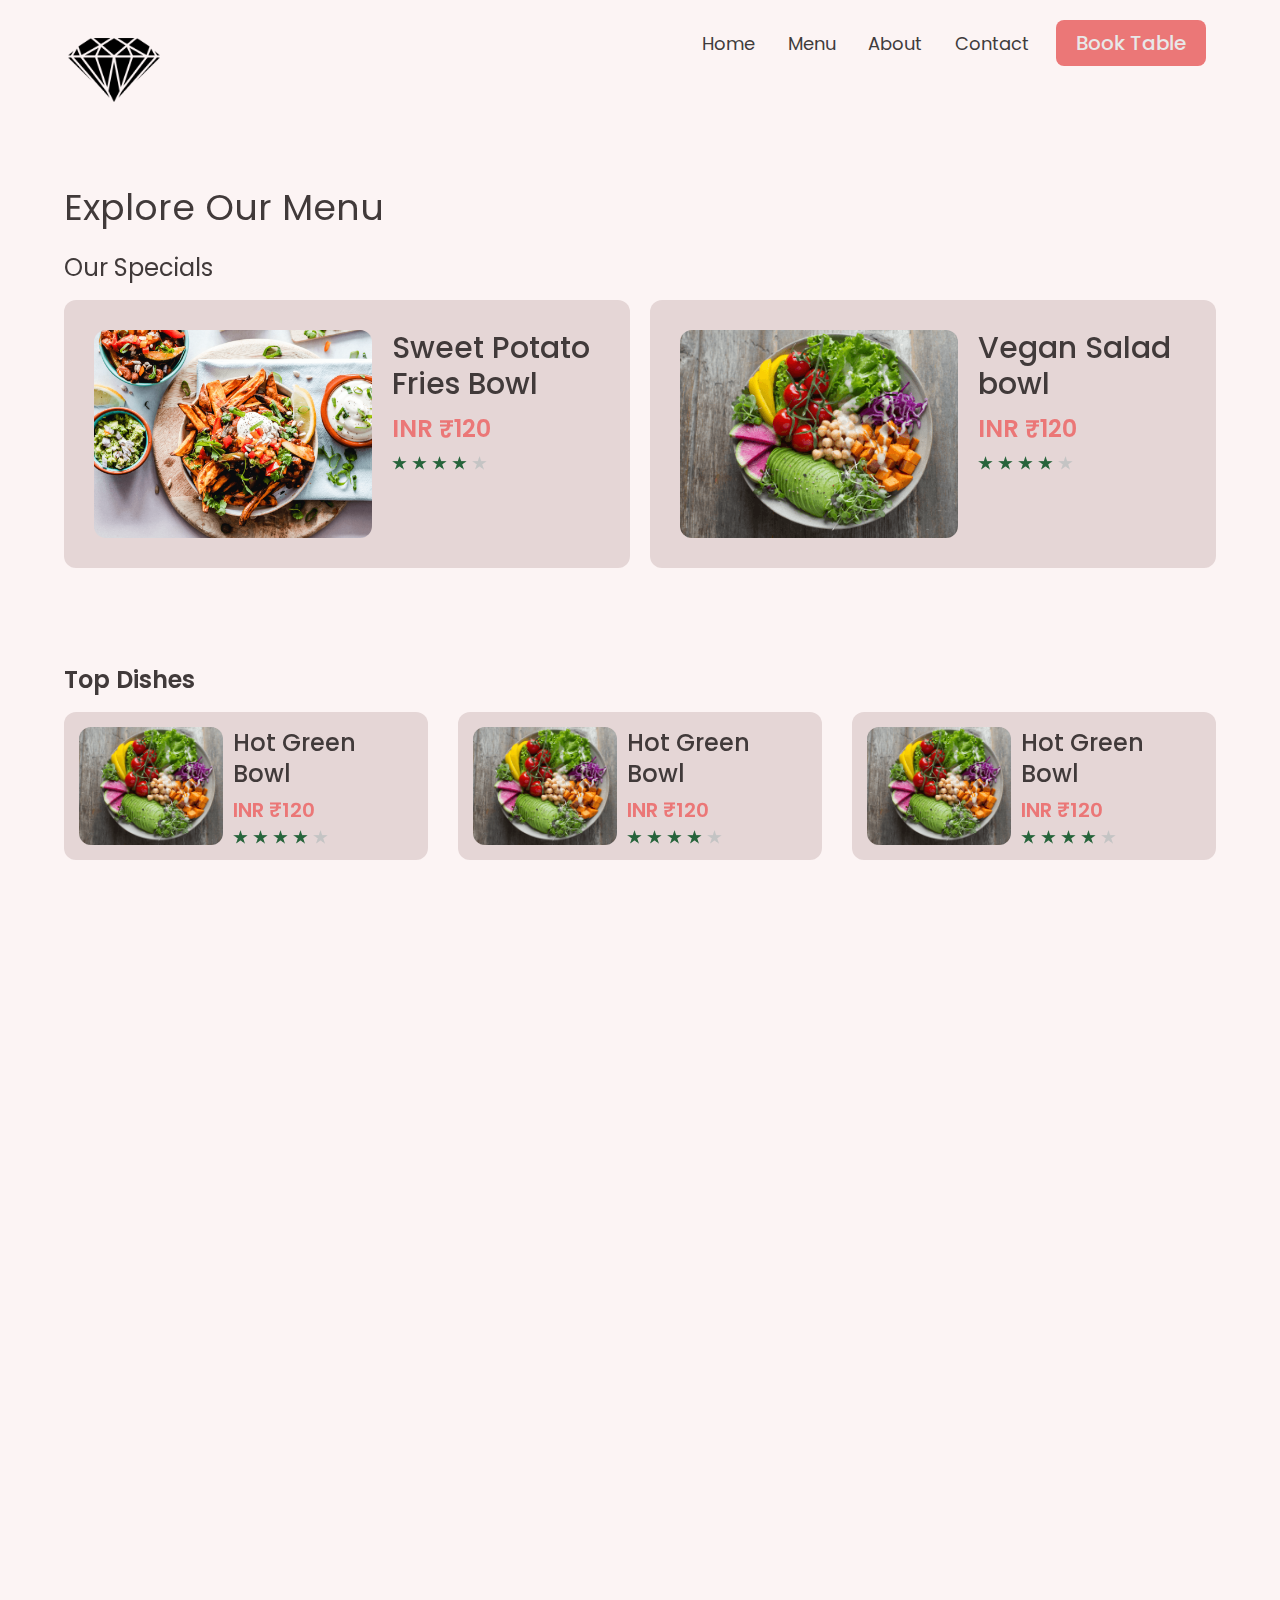
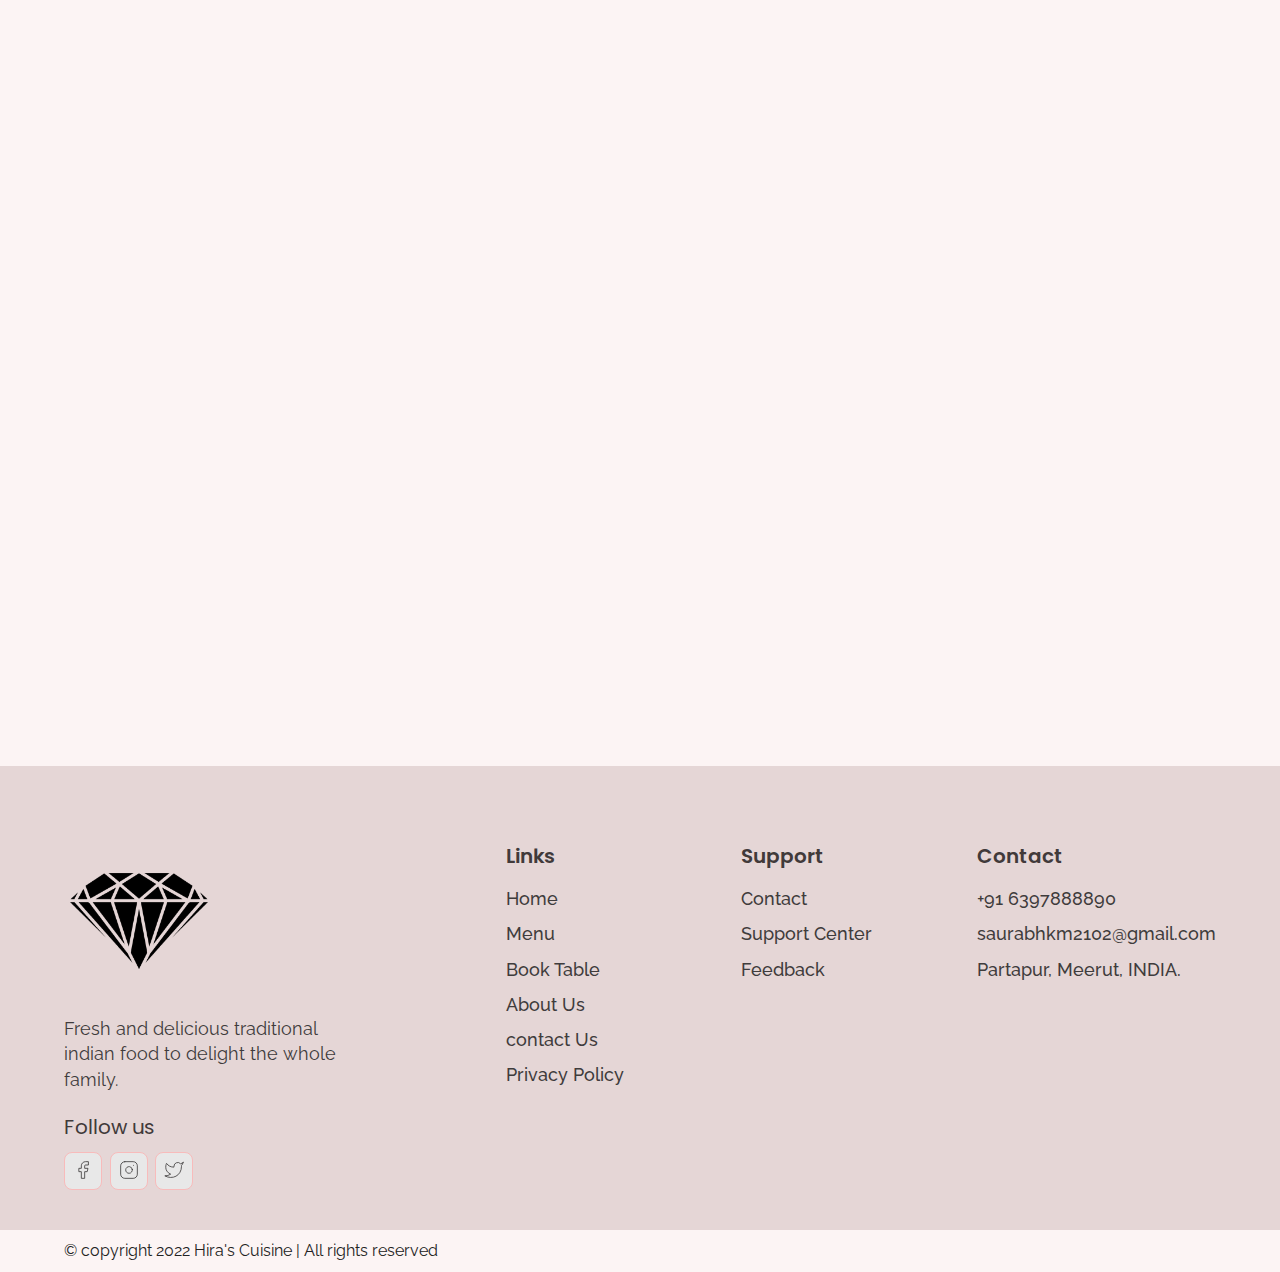
<file: menu.html>
<!DOCTYPE html>
<html lang="en">

<head>
  <meta charset="UTF-8">
  <meta http-equiv="X-UA-Compatible" content="IE=edge">
  <meta name="viewport" content="width=device-width, initial-scale=1.0">
  <link rel="shortcut icon" href="./images/favicon.ico" type="image/x-icon">
  <title>Menu | Hira's Cuisine</title>
  <link rel="stylesheet" href="./reset.css">
  <link rel="stylesheet" href="./globalStyles.css">
  <link rel="stylesheet" href="./components.css">
  <!-- aos library css  -->
  <link rel="stylesheet" href="https://unpkg.com/aos@next/dist/aos.css" />
  <!-- Add your custom css -->
  <link rel="stylesheet" href="./menu.css">
</head>

<body>

  <!-- Nav Section -->
  <div class="nav">
    <div class="container">
      <div class="nav__wrapper">
        <a href="./index.html" class="logo">
          <img src="./images/diamond.png" alt="Hira's cuisine">
        </a>
        <nav>
          <div class="nav__icon">
            <svg xmlns="http://www.w3.org/2000/svg" width="24" height="24" viewBox="0 0 24 24" fill="none"
              stroke="currentColor" stroke-width="2" stroke-linecap="round" stroke-linejoin="round"
              class="feather feather-menu">
              <line x1="3" y1="12" x2="21" y2="12" />
              <line x1="3" y1="6" x2="21" y2="6" />
              <line x1="3" y1="18" x2="21" y2="18" />
            </svg>
          </div>
          <div class="nav__bgOverlay"></div>
          <ol class="nav__list">
            <div class="nav__close">
              <svg xmlns="http://www.w3.org/2000/svg" width="24" height="24" viewBox="0 0 24 24" fill="none"
                stroke="currentColor" stroke-width="2" stroke-linecap="round" stroke-linejoin="round"
                class="feather feather-x">
                <line x1="18" y1="6" x2="6" y2="18" />
                <line x1="6" y1="6" x2="18" y2="18" />
              </svg>
            </div>
            <div class="nav__list__wrapper">

              <li><a class="nav__link" href="./index.html">Home</a></li>
              <li><a class="nav__link" href="./menu.html">Menu</a></li>
              <li><a class="nav__link" href="./about.html">About</a></li>
              <li><a class="nav__link" href="./contact.html">Contact</a></li>
              <li><a href="./booking.html" class="btn primary-btn">Book Table</a></li>
            </div>
          </ol>
        </nav>
      </div>
    </div>
  </div>
  <!-- End Nav Section -->
  <!-- page Title -->
  <section id="page__title" data-aos="fade-up">
    <div class="container">
      <h2 class="page__title__text">
        Explore Our Menu
      </h2>
    </div>
  </section>
  <!-- Our Specials -->
  <section id="ourSpecials" data-aos="fade-up">
    <div class="container">
      <h3 class="ourSpecials__title">Our Specials</h3>
      <div class="ourSpecials__wrapper">
        <div class="ourSpecials__item">
          <div class="ourSpecials__item__img">
            <img src="./images/food-3.png" alt="food img">
          </div>
          <div class="ourSpecials__item__info">
            <h3 class="ourSpecials__item__title">
              Sweet Potato Fries Bowl
            </h3>
            <h4 class="ourSpecials__item__price">INR ₹120</h4>
            <div class="ourSpecials__item__stars">
              <img src="./images/3star.png" alt="3 stars">
            </div>
          </div>
        </div>
        <div class="ourSpecials__item">
          <div class="ourSpecials__item__img">
            <img src="./images/food-1.png" alt="food img">
          </div>
          <div class="ourSpecials__item__info">
            <h3 class="ourSpecials__item__title">
              Vegan Salad bowl
            </h3>
            <h4 class="ourSpecials__item__price">INR ₹120</h4>
            <div class="ourSpecials__item__stars">
              <img src="./images/3star.png" alt="3 stars">
            </div>
          </div>
        </div>
      </div>
    </div>
  </section>
  <!-- End Our Specials -->
  <!-- Top Dishes -->
  <section id="dishGrid" data-aos="fade-down">
    <div class="container">
      <h2 class="dishGrid__title">
        Top Dishes
      </h2>
      <div class="dishGrid__wrapper">
        <div class="dishGrid__item">
          <div class="dishGrid__item__img">
            <img src="./images/food-1.png" alt="food img">
          </div>
          <div class="dishGrid__item__info">
            <h3 class="dishGrid__item__title">
              Hot Green Bowl
            </h3>
            <h3 class="dishGrid__item__price">INR ₹120</h3>
            <div class="dishGrid__item__stars">
              <img src="./images/3star.png" alt="3 star">
            </div>
          </div>
        </div>
        <div class="dishGrid__item">
          <div class="dishGrid__item__img">
            <img src="./images/food-1.png" alt="food img">
          </div>
          <div class="dishGrid__item__info">
            <h3 class="dishGrid__item__title">
              Hot Green Bowl
            </h3>
            <h3 class="dishGrid__item__price">INR ₹120</h3>
            <div class="dishGrid__item__stars">
              <img src="./images/3star.png" alt="3 star">
            </div>
          </div>
        </div>
        <div class="dishGrid__item">
          <div class="dishGrid__item__img">
            <img src="./images/food-1.png" alt="food img">
          </div>
          <div class="dishGrid__item__info">
            <h3 class="dishGrid__item__title">
              Hot Green Bowl
            </h3>
            <h3 class="dishGrid__item__price">INR ₹120</h3>
            <div class="dishGrid__item__stars">
              <img src="./images/3star.png" alt="3 star">
            </div>
          </div>
        </div>
      </div>
    </div>
  </section>
  <!-- End Top Dishes -->
  <!-- Breakfast Dishes -->
  <section id="dishGrid" data-aos="fade-up">
    <div class="container">
      <h2 class="dishGrid__title">
        Breakfast
      </h2>
      <div class="dishGrid__wrapper">
        <div class="dishGrid__item">
          <div class="dishGrid__item__img">
            <img src="./images/food-1.png" alt="food img">
          </div>
          <div class="dishGrid__item__info">
            <h3 class="dishGrid__item__title">
              Hot Green Bowl
            </h3>
            <h3 class="dishGrid__item__price">INR ₹120</h3>
            <div class="dishGrid__item__stars">
              <img src="./images/3star.png" alt="3 star">
            </div>
          </div>
        </div>
        <div class="dishGrid__item">
          <div class="dishGrid__item__img">
            <img src="./images/food-1.png" alt="food img">
          </div>
          <div class="dishGrid__item__info">
            <h3 class="dishGrid__item__title">
              Hot Green Bowl
            </h3>
            <h3 class="dishGrid__item__price">INR ₹120</h3>
            <div class="dishGrid__item__stars">
              <img src="./images/3star.png" alt="3 star">
            </div>
          </div>
        </div>
        <div class="dishGrid__item">
          <div class="dishGrid__item__img">
            <img src="./images/food-1.png" alt="food img">
          </div>
          <div class="dishGrid__item__info">
            <h3 class="dishGrid__item__title">
              Hot Green Bowl
            </h3>
            <h3 class="dishGrid__item__price">INR ₹120</h3>
            <div class="dishGrid__item__stars">
              <img src="./images/3star.png" alt="3 star">
            </div>
          </div>
        </div>
        <div class="dishGrid__item">
          <div class="dishGrid__item__img">
            <img src="./images/food-1.png" alt="food img">
          </div>
          <div class="dishGrid__item__info">
            <h3 class="dishGrid__item__title">
              Hot Green Bowl
            </h3>
            <h3 class="dishGrid__item__price">INR ₹120</h3>
            <div class="dishGrid__item__stars">
              <img src="./images/3star.png" alt="3 star">
            </div>
          </div>
        </div>
        <div class="dishGrid__item">
          <div class="dishGrid__item__img">
            <img src="./images/food-1.png" alt="food img">
          </div>
          <div class="dishGrid__item__info">
            <h3 class="dishGrid__item__title">
              Hot Green Bowl
            </h3>
            <h3 class="dishGrid__item__price">INR ₹120</h3>
            <div class="dishGrid__item__stars">
              <img src="./images/3star.png" alt="3 star">
            </div>
          </div>
        </div>
      </div>
    </div>
  </section>
  <!-- End Breakfast Dishes -->
  <!-- Lunch Dishes -->
  <section id="dishGrid" data-aos="fade-up">
    <div class="container">
      <h2 class="dishGrid__title">
        Lunch
      </h2>
      <div class="dishGrid__wrapper">
        <div class="dishGrid__item">
          <div class="dishGrid__item__img">
            <img src="./images/food-1.png" alt="food img">
          </div>
          <div class="dishGrid__item__info">
            <h3 class="dishGrid__item__title">
              Hot Green Bowl
            </h3>
            <h3 class="dishGrid__item__price">INR ₹120</h3>
            <div class="dishGrid__item__stars">
              <img src="./images/3star.png" alt="3 star">
            </div>
          </div>
        </div>
        <div class="dishGrid__item">
          <div class="dishGrid__item__img">
            <img src="./images/food-1.png" alt="food img">
          </div>
          <div class="dishGrid__item__info">
            <h3 class="dishGrid__item__title">
              Hot Green Bowl
            </h3>
            <h3 class="dishGrid__item__price">INR ₹120</h3>
            <div class="dishGrid__item__stars">
              <img src="./images/3star.png" alt="3 star">
            </div>
          </div>
        </div>
        <div class="dishGrid__item">
          <div class="dishGrid__item__img">
            <img src="./images/food-1.png" alt="food img">
          </div>
          <div class="dishGrid__item__info">
            <h3 class="dishGrid__item__title">
              Hot Green Bowl
            </h3>
            <h3 class="dishGrid__item__price">INR ₹120</h3>
            <div class="dishGrid__item__stars">
              <img src="./images/3star.png" alt="3 star">
            </div>
          </div>
        </div>
        <div class="dishGrid__item">
          <div class="dishGrid__item__img">
            <img src="./images/food-1.png" alt="food img">
          </div>
          <div class="dishGrid__item__info">
            <h3 class="dishGrid__item__title">
              Hot Green Bowl
            </h3>
            <h3 class="dishGrid__item__price">INR ₹120</h3>
            <div class="dishGrid__item__stars">
              <img src="./images/3star.png" alt="3 star">
            </div>
          </div>
        </div>
        <div class="dishGrid__item">
          <div class="dishGrid__item__img">
            <img src="./images/food-1.png" alt="food img">
          </div>
          <div class="dishGrid__item__info">
            <h3 class="dishGrid__item__title">
              Hot Green Bowl
            </h3>
            <h3 class="dishGrid__item__price">INR ₹120</h3>
            <div class="dishGrid__item__stars">
              <img src="./images/3star.png" alt="3 star">
            </div>
          </div>
        </div>
      </div>
    </div>
  </section>
  <!-- End Lunch Dishes -->
  <!-- Dinner Dishes -->
  <section id="dishGrid" data-aos="fade-up">
    <div class="container">
      <h2 class="dishGrid__title">
        Dinner
      </h2>
      <div class="dishGrid__wrapper">
        <div class="dishGrid__item">
          <div class="dishGrid__item__img">
            <img src="./images/food-1.png" alt="food img">
          </div>
          <div class="dishGrid__item__info">
            <h3 class="dishGrid__item__title">
              Hot Green Bowl
            </h3>
            <h3 class="dishGrid__item__price">INR ₹120</h3>
            <div class="dishGrid__item__stars">
              <img src="./images/3star.png" alt="3 star">
            </div>
          </div>
        </div>
        <div class="dishGrid__item">
          <div class="dishGrid__item__img">
            <img src="./images/food-1.png" alt="food img">
          </div>
          <div class="dishGrid__item__info">
            <h3 class="dishGrid__item__title">
              Hot Green Bowl
            </h3>
            <h3 class="dishGrid__item__price">INR ₹120</h3>
            <div class="dishGrid__item__stars">
              <img src="./images/3star.png" alt="3 star">
            </div>
          </div>
        </div>
        <div class="dishGrid__item">
          <div class="dishGrid__item__img">
            <img src="./images/food-1.png" alt="food img">
          </div>
          <div class="dishGrid__item__info">
            <h3 class="dishGrid__item__title">
              Hot Green Bowl
            </h3>
            <h3 class="dishGrid__item__price">INR ₹120</h3>
            <div class="dishGrid__item__stars">
              <img src="./images/3star.png" alt="3 star">
            </div>
          </div>
        </div>
        <div class="dishGrid__item">
          <div class="dishGrid__item__img">
            <img src="./images/food-1.png" alt="food img">
          </div>
          <div class="dishGrid__item__info">
            <h3 class="dishGrid__item__title">
              Hot Green Bowl
            </h3>
            <h3 class="dishGrid__item__price">INR ₹120</h3>
            <div class="dishGrid__item__stars">
              <img src="./images/3star.png" alt="3 star">
            </div>
          </div>
        </div>
        <div class="dishGrid__item">
          <div class="dishGrid__item__img">
            <img src="./images/food-1.png" alt="food img">
          </div>
          <div class="dishGrid__item__info">
            <h3 class="dishGrid__item__title">
              Hot Green Bowl
            </h3>
            <h3 class="dishGrid__item__price">INR ₹120</h3>
            <div class="dishGrid__item__stars">
              <img src="./images/3star.png" alt="3 star">
            </div>
          </div>
        </div>
      </div>
    </div>
  </section>
  <!-- End Dinner Dishes -->
  <!-- Footer -->
  <footer>
    <div class="container">
      <div class="footer__wrapper">
        <div class="footer__col1">
          <div class="footer__logo">
            <img src="./images/diamond.png" alt="Hira's cuisine">
          </div>
          <p class="footer__desc">
            Fresh and delicious traditional indian food to delight the whole family.
          </p>
          <div class="footer__socials">
            <h4 class="footer__socials__title">Follow us</h4>
            <ol class="footer__socials__list">
              <li>
                <a href="#">
                  <svg xmlns="http://www.w3.org/2000/svg" width="24" height="24" viewBox="0 0 24 24" fill="none"
                    stroke="currentColor" stroke-width="1" stroke-linecap="round" stroke-linejoin="round"
                    class="feather feather-facebook">
                    <path d="M18 2h-3a5 5 0 0 0-5 5v3H7v4h3v8h4v-8h3l1-4h-4V7a1 1 0 0 1 1-1h3z" />
                  </svg>
                </a>
              </li>
              <li>
                <a href="https://www.instagram.com/p/B3fD8vAFJqXt08JRXHXxJgzgTxAHiDOOeJy7Is0/?igshid=MDJmNzVkMjY=">
                  <svg xmlns="http://www.w3.org/2000/svg" width="24" height="24" viewBox="0 0 24 24" fill="none"
                    stroke="currentColor" stroke-width="1" stroke-linecap="round" stroke-linejoin="round"
                    class="feather feather-instagram">
                    <rect x="2" y="2" width="20" height="20" rx="5" ry="5" />
                    <path d="M16 11.37A4 4 0 1 1 12.63 8 4 4 0 0 1 16 11.37z" />
                    <line x1="17.5" y1="6.5" x2="17.51" y2="6.5" />
                  </svg>
                </a>
              </li>
              <li>
                <a href="#">
                  <svg xmlns="http://www.w3.org/2000/svg" width="24" height="24" viewBox="0 0 24 24" fill="none"
                    stroke="currentColor" stroke-width="1" stroke-linecap="round" stroke-linejoin="round"
                    class="feather feather-twitter">
                    <path
                      d="M23 3a10.9 10.9 0 0 1-3.14 1.53 4.48 4.48 0 0 0-7.86 3v1A10.66 10.66 0 0 1 3 4s-4 9 5 13a11.64 11.64 0 0 1-7 2c9 5 20 0 20-11.5a4.5 4.5 0 0 0-.08-.83A7.72 7.72 0 0 0 23 3z" />
                  </svg>
                </a>
              </li>
            </ol>
          </div>
        </div>
        <div class="footer__col2">
          <h3 class="footer__text__title">
            Links
          </h3>
          <ol class="footer__text">
            <li>
              <a href="/index.html">Home</a>
            </li>
            <li>
              <a href="./menu.html">Menu</a>
            </li>
            <li>
              <a href="./booking.html">Book Table</a>
            </li>
            <li>
              <a href="./about.html">About Us</a>
            </li>
            <li>
              <a href="./contact.html">contact Us</a>
            </li>
            <li>
              <a href="#">Privacy Policy</a>
            </li>
          </ol>
        </div>
        <div class="footer__col3">
          <h3 class="footer__text__title">
            Support
          </h3>
          <ol class="footer__text">
            <li>
              <a href="#">Contact</a>
            </li>
            <li>
              <a href="#">Support Center</a>
            </li>
            <li>
              <a href="#">Feedback</a>
            </li>
          </ol>
        </div>
        <div class="footer__col4">
          <h3 class="footer__text__title">
            Contact
          </h3>
          <ol class="footer__text">
            <li>
              <a href="#">+91 6397888890</a>
            </li>
            <li>
              <a href="#">saurabhkm2102@gmail.com</a>
            </li>
            <li>
              <a href="#">Partapur, Meerut, INDIA.</a>
            </li>
          </ol>
        </div>
      </div>
    </div>
  </footer>
  <div id="copyright">
    <div class="container">
      <p class="copyright__text">
        © copyright 2022 Hira's Cuisine | All rights reserved
      </p>
    </div>
  </div>
  <!-- End Footer -->
  <!-- aos script -->
  <script src="https://unpkg.com/aos@next/dist/aos.js"></script>
  <!-- custom script -->
  <script src="./main.js"></script>
</body>

</html>
</file>
<file: globalStyles.css>
@import url('https://fonts.googleapis.com/css2?family=Poppins:wght@500;600&family=Raleway:wght@400;500;600&display=swap');
html {
	font-size: 10px;
	overflow-x: hidden;
}
body {
	background: var(--lightGreen-2);
	overflow-x: hidden;
	visibility: hidden;
}
section {
	padding: 100px 0;
}
.logo{
    height: 100px;
    width: 100px;
}
@media only screen and (max-width: 767px) {
	section {
		padding: 50px 0;
	}
}
.container {
	max-width: 1200px;
	width: 90%;
	margin: 0 auto;
}
:root {
	--green-1: #eb7777;
	--green-2: #f8bbbb;
	--lightGreen-1: #e5d6d6;
	--lightGreen-2: #fcf4f4;
	--black-1: #413a3a;
	--black-2: #3f3c3c;
	--black-3: #635959;
	--white-1: #e8e8e8;
}
img {
	width: 100%;
	height: 100%;
	object-fit: contain;
}
h1,
h2,
h3,
h4 {
	font-family: Poppins;
}
p {
	font-family: Raleway;
	font-weight: 400;
	line-height: 1.4em;
	font-size: 1.8rem;
}
a {
	display: inline-block;
	text-decoration: none;
}
</file>
<file: components.css>
/* Nav Styles */
.nav {
	padding: 2rem 0;
}
.nav__icon,
.nav__close,
.nav__bgOverlay {
	display: none;
}
.nav__wrapper {
	display: flex;
	justify-content: space-between;
}
.nav__list li {
	display: inline-block;
	margin: 0 1rem;
}
.nav__list .nav__link {
	font-size: 1.8rem;
	font-family: Poppins;
	color: var(--black-2);
	padding: 0.5rem;
}
.nav__list li:hover .nav__link {
	color: var(--green-1);
}
@media only screen and (max-width: 768px) {
	.nav {
		position: relative;
		/* overflow-x: scroll; */
	}
	.nav__icon {
		display: block;
	}
	.nav__icon svg,
	.nav__close svg {
		pointer-events: none;
		height: 30px;
		width: 30px;
	}
	.nav__close {
		display: block;
		position: absolute;
		color: var(--black-1);
		right: 1rem;
		top: 1rem;
		cursor: pointer;
	}
	.nav__list {
		z-index: 1000;
		position: absolute;
		left: 100%;
		top: 0;
		height: 100vh;
		width: 80%;
		background: var(--lightGreen-1);
		display: flex;
		align-items: center;
		justify-content: flex-end;
		padding-right: 2rem;
		transform: translate(0%);
		overflow: hidden;
		transition: 0.3s ease-in transform;
	}
	.nav__list.show {
		transform: translate(-100%);
	}
	.nav__list li {
		display: block;
		text-align: right;
		margin-bottom: 2rem;
	}
	.nav__list a {
		font-size: 1.6rem;
	}
	.nav__bgOverlay {
		position: absolute;
		left: 0;
		top: 0;
		z-index: 1000;
		height: 100vh;
		width: 100%;
		background: rgba(18, 24, 14, 0.808);
		display: none;
	}
	.nav__bgOverlay.active {
		display: block;
	}
}
/* End Nav Styles */
/* Global Button Styles */
.btn {
	color: var(--green-1);
	font-family: Poppins;
	font-weight: 500;
	border-radius: 8px;
	font-size: 1.4rem;
	padding: 1.2rem 2rem;
}
.primary-btn {
	color: var(--white-1);
	background: var(--green-1);
}
@media only screen and (min-width: 700px) {
	.btn {
		padding: 1.3rem 2rem;
		font-size: 2rem;
	}
}
/* End Global Button Styles */

/* Store info section styles*/
.storeInfo__wrapper {
	display: flex;
	justify-content: center;
	flex-wrap: wrap;
	gap: 1rem;
}
.storeInfo__item {
	background-color: var(--lightGreen-1);
	padding: 20px 30px;
	text-align: center;
	text-align: center;
	border-radius: 12px;
	width: 150px;
}
.storeInfo__icon {
	width: 30px;
	margin: 0 auto;
	margin-bottom: 1.5rem;
}
.storeInfo__title {
	font-size: 1.4rem;
	font-family: Poppins;
	font-weight: 500;
	margin-bottom: 0.5rem;
	color: var(--black-1);
}
.storeInfo__text {
	font-size: 1.4rem;
	font-family: Raleway;
	color: var(--black-2);
}
@media only screen and (min-width: 768px) {
	.storeInfo__wrapper {
		gap: 2rem;
	}
	.storeInfo__item {
		min-width: 200px;
		padding: 40px 0;
	}
	.storeInfo__icon {
		width: 47px;
		margin-bottom: 2.5rem;
	}
	.storeInfo__title {
		font-size: 1.8rem;
		margin-bottom: 1rem;
	}
	.storeInfo__text {
		font-size: 1.6rem;
	}
}

/* Dishes Grid */
.dishGrid__title {
	font-size: 1.8rem;
	margin-bottom: 2rem;
	font-weight: 600;
	color: var(--black-1);
}
.dishGrid__wrapper {
	display: grid;
	/* grid-template-columns: repeat(autofit, minmax(140px, 1fr)); */
	grid-template-columns: repeat(auto-fit, minmax(140px, 1fr));
	gap: 1rem;
}
.dishGrid__item {
	display: flex;
	flex-direction: column;
	background-color: var(--lightGreen-1);
	padding: 0.5rem;
	border-radius: 8px;
	gap: 0.5rem;
}
.dishGrid__item__img {
	flex: 4;
}
.dishGrid__item__info {
	flex: 5;
}
.dishGrid__item__img img {
	object-fit: cover;
	border-radius: 12px;
}
.dishGrid__item__title {
	font-size: 1.4rem;
	line-height: 1.3em;
	font-weight: 500;
	color: var(--black-1);
	margin-bottom: 0.5rem;
}
.dishGrid__item__price {
	font-size: 1.4rem;
	color: var(--green-1);
	font-weight: 600;
	margin-bottom: 0.5rem;
}
.dishGrid__item__stars {
	max-height: 15px;
	width: max-content;
}
@media only screen and (min-width: 768px) {
	.dishGrid__title {
		font-size: 2.4rem;
	}
	.dishGrid__wrapper {
		grid-template-columns: repeat(auto-fit, minmax(350px, 1fr));
		gap: 3rem;
	}
	.dishGrid__item {
		flex-direction: row;
		padding: 1.5rem;
		border-radius: 12px;
		gap: 1rem;
	}
	.dishGrid__item__title {
		font-size: 2.4rem;
		margin-bottom: 1rem;
	}
	.dishGrid__item__price {
		font-size: 2rem;
		margin-bottom: 1rem;
	}
}
/* Dishes Grid */

/* Footer Styles */
footer {
	background: var(--lightGreen-1);
	padding-top: 5rem;
	padding-bottom: 2rem;
}
.footer__wrapper {
	display: flex;
	flex-direction: column;
	gap: 3rem;
}
.footer__logo {
	width: 150px;
	margin-bottom: 2rem;
}
.footer__desc {
	font-size: 1.4rem;
	color: var(--black-2);
	margin-bottom: 2rem;
}
.footer__socials__title {
	font-size: 1.8rem;
	color: var(--black-1);
	margin-bottom: 1rem;
}
.footer__socials li {
	display: inline-block;
	margin-right: 0.5rem;
}
.footer__socials a {
	padding: 0.5rem 0.8rem;
	background-color: var(--white-1);
	border: 1px solid var(--green-2);
	border-radius: 8px;
}
.footer__socials svg {
	width: 20px;
	color: var(--black-2);
}
.footer__text__title {
	font-size: 1.8rem;
	margin-bottom: 1rem;
	color: var(--black-1);
	font-weight: 600;
}
.footer__text a {
	font-size: 1.4rem;
	margin-bottom: 0.5rem;
	color: var(--black-2);
	font-family: Raleway;
	font-weight: 500;
	line-height: 1.4em;
}
@media only screen and (min-width: 768px) {
	footer {
		padding-top: 8rem;
		padding-bottom: 4rem;
	}
	.footer__wrapper {
		flex-direction: row;
	}
	.footer__col1 {
		flex: 4;
	}
	.footer__col2,
	.footer__col3,
	.footer__col4 {
		flex: 2;
	}
	.footer__desc {
		max-width: 300px;
		font-size: 1.8rem;
		margin-bottom: 2.5rem;
	}
	.footer__socials__title {
		font-size: 2rem;
		margin-bottom: 1.5rem;
	}
	.footer__text__title {
		font-size: 2rem;
		margin-bottom: 2rem;
	}
	.footer__text a {
		font-size: 1.8rem;
		margin-bottom: 1rem;
	}
}
#copyright {
	padding: 1rem 0;
}
.copyright__text {
	font-size: 1.4rem;
	text-align: center;
}
@media only screen and (min-width: 768px) {
	.copyright__text {
		font-size: 1.6rem;
		text-align: left;
	}
}
/* End Footer Styles */

/* Form Styles */
#form {
	padding: 5rem 0;
}
.form__title {
	font-size: 1.8rem;
	color: var(--black-1);
	font-weight: 600;
}
.form__wrapper {
	padding: 3rem 0;
}
.form__wrapper form {
	display: grid;
	grid-template-columns: 1fr;
	gap: 2rem;
}
.form__group label {
	font-size: 1.6rem;
	font-family: Poppins;
	color: var(--black-2);
	font-weight: 500;
}
.form__group input,
.form__group textarea,
.form__group select {
	width: 100%;
	border: none;
	background-color: var(--lightGreen-1);
	font-size: 1.4rem;
	font-family: Raleway;
	font-weight: 600;
	padding: 1.5rem;
	border-radius: 8px;
	margin-top: 0.5rem;
	color: var(--black-2);
}
.form__group textarea {
	resize: vertical;
}
.form__wrapper button[type='submit'] {
	width: max-content;
	border: none;
	padding: 1rem 4rem;
	font-weight: 500;
	letter-spacing: 0.1rem;
}
@media only screen and (min-width: 768px) {
	.form__title {
		font-size: 3.6rem;
	}
	.form__wrapper {
		padding: 5rem 0;
	}
	.form__wrapper form {
		grid-template-columns: 1fr 1fr;
	}
	.form__group__full {
		grid-column: 1/3;
	}
	.form__group label {
		font-size: 1.8rem;
	}
	.form__group input,
	.form__group textarea,
	.form__group select {
		font-size: 1.8rem;
		padding: 2rem;
		margin-top: 1.5rem;
	}
}
</file>
<file: home.css>
/* hero section styles */
.logo{
    height: 100px;
    width: ;
}
.hero__wrapper {
	display: flex;
	align-items: center;
	justify-content: center;
	flex-direction: column-reverse;
	gap: 5rem;
}
.hero__left__wrapper {
	max-width: 350px;
}
.hero__imgWrapper {
	max-width: 400px;
	width: 80%;
	margin: 0 auto;
}
.hero__heading {
	font-family: Poppins;
	font-weight: 600;
	line-height: 1.4em;
	text-align: center;
	font-size: 1.8rem;
	margin-bottom: 1.5rem;
	color: var(--black-1);
}
.hero__info {
	text-align: center;
	font-size: 1.4rem;
	margin-bottom: 1.5rem;
	color: var(--black-2);
}
.button__wrapper {
	text-align: center;
}

@media only screen and (min-width: 768px) {
	.hero__wrapper {
		flex-direction: row;
		gap: 0;
	}
	.hero__left {
		flex: 3;
	}
	.hero__right {
		flex: 4;
	}
	.hero__heading {
		font-size: 3.6rem;
		margin-bottom: 2rem;
		text-align: left;
	}

	.hero__info {
		margin-bottom: 2rem;
		text-align: left;
		font-size: 1.8rem;
	}

	.button__wrapper {
		text-align: left;
	}
	.hero__imgWrapper {
		max-width: none;
		width: 90%;
	}
}
@media only screen and (max-width: 900px) {
	.hero__left,
	.hero__right {
		flex: 1;
	}
}
/* Our Specials Section Styles */
#ourSpecials {
	padding-top: 10rem;
}
.ourSpecials__wrapper {
	display: flex;
	flex-direction: column;
	gap: 3rem;
}
.ourSpecials__left {
	display: flex;
	gap: 1rem;
}
.ourSpecials__item {
	background-color: var(--lightGreen-1);
	padding: 1.2rem;
	padding-top: 5rem;
	border-radius: 12px;
	width: 45%;
	margin: 0 auto;
}
.ourSpecials__item__img {
	margin-top: calc(-50% - 2rem);
	margin-bottom: 2rem;
	border-radius: 12px;
	height: 150px;
	overflow: hidden;
}
.ourSpecials__item__img img {
	object-fit: cover;
}
.ourSpecials__item__title {
	font-size: 1.4rem;
	color: var(--black-1);
	font-weight: 600;
	margin-bottom: 1rem;
}
.ourSpecials__item__price {
	color: var(--green-1);
	font-size: 1.4rem;
	font-weight: 600;
	margin-bottom: 1rem;
}
.ourSpecials__item__stars {
	height: 1.5rem;
	width: max-content;
	margin-bottom: 1rem;
}
.ourSpecials__item__text {
	font-size: 1.4rem;
	color: var(--black-2);
	font-weight: 500;
}
.ourSpecials__title {
	font-size: 1.8rem;
	margin-bottom: 1.5rem;
	color: var(--black-1);
}
.ourSpecials__text {
	font-size: 1.4rem;
	color: var(--black-2);
	margin-bottom: 1rem;
}
@media only screen and (min-width: 768px) {
	#ourSpecials {
		padding-top: 15rem;
	}
	#ourSpecials .container {
		max-width: 900px;
	}
	.ourSpecials__wrapper {
		flex-direction: row;
	}
	.ourSpecials__right {
		flex: 2;
	}
	.ourSpecials__left {
		flex: 4;
		gap: 2rem;
	}
	.ourSpecials__item {
		padding: 2rem;
	}
	.ourSpecials__item__title {
		font-size: 2.4rem;
		line-height: 1.4em;
		margin-bottom: 1.5rem;
	}
	.ourSpecials__item__price {
		font-size: 1.8rem;
		margin-bottom: 1rem;
	}
	.ourSpecials__item__stars {
		margin-bottom: 2rem;
	}
	.ourSpecials__item__text {
		font-size: 1.6rem;
	}
	.ourSpecials__title {
		font-size: 3.6rem;
		margin-bottom: 1.5rem;
	}
	.ourSpecials__text {
		font-size: 1.8rem;
		margin-bottom: 1.5rem;
	}
}
@media only screen and (max-width: 300px) {
	.ourSpecials__left {
		flex-wrap: wrap;
		gap: 10rem;
	}
	.ourSpecials__item {
		width: 100%;
	}
}
/* Discount Styles */
.discount__wrapper {
	display: flex;
	flex-direction: column;
	padding: 1.5rem;
	border-radius: 12px;
	background: var(--lightGreen-1) url(./images/discount-illustration.png)
		no-repeat bottom right / 100px;
}
.discount__images {
	display: flex;
	gap: 1rem;
	width: 100%;
	margin-bottom: 2rem;
}
.discount__img1 {
	flex: 2;
}
.discount__img2 {
	flex: 3;
}
.discount__images img {
	object-fit: cover;
	border-radius: 12px;
}
.discount__text {
	font-size: 1.4rem;
	font-weight: 900;
	color: var(--green-1);
	margin-bottom: 0.5rem;
}
.discount__title {
	font-size: 1.8rem;
	color: var(--black-1);
	font-weight: 600;
	margin-bottom: 1rem;
}
.discount__price {
	font-size: 1.4rem;
	font-weight: 600;
	display: flex;
	gap: 1rem;
	margin-bottom: 1rem;
}
.discount__oldPrice {
	color: var(--black-2);
	text-decoration: line-through;
}
.discount__newPrice {
	color: var(--green-1);
}
.discount__stars {
	width: max-content;
	height: 15px;
	margin-bottom: 1rem;
}
@media only screen and (min-width: 768px) {
	.discount__wrapper {
		flex-direction: row;
		gap: 4rem;
		padding: 2rem;
		align-items: center;
		background-size: 150px;
		margin: 0 auto;
	}
	.discount__images {
		flex: 5;
		margin-bottom: 0;
		gap: 2rem;
	}
	.discount__img1,
	.discount__img2,
	.discount__img3 {
		flex: 1;
		height: 350px;
	}
	.discount__info {
		flex: 3;
	}
	.discount__text {
		font-size: 2.4rem;
	}
	.discount__title {
		font-size: 3.6rem;
		margin-bottom: 1.5rem;
	}
	.discount__price {
		font-size: 2.4rem;
	}
	.discount__stars {
		height: 20px;
		margin-bottom: 2rem;
	}
}
@media only screen and (max-width: 1000px) {
	.discount__wrapper {
		gap: 2rem;
	}
	.discount__img3 {
		display: none;
	}
}
/* End Discount Styles */
/* EventsMedia Styles */
.eventsMedia__wrapper {
	display: flex;
	gap: 1rem;
}
.eventsMedia__1 {
	position: relative;
}
.eventsMedia__1__playButton {
	display: inline-block;
	position: absolute;
	left: 50%;
	top: 50%;
	transform: translate(-50%, -50%);
	max-width: 50px;
}
@media only screen and (min-width: 768px) {
	.eventsMedia__wrapper {
		gap: 2rem;
	}
	.eventsMedia__1__playButton {
		max-width: 100px;
	}
}
/* End EventsMedia Styles */
/* EventsInfo Styles*/
#eventsInfo {
	padding-top: 0;
}
.eventsInfo__wrapper {
	display: flex;
	flex-direction: column;
}
.eventsInfo__item {
	display: flex;
	gap: 1rem;
	padding: 1rem;
	background: var(--lightGreen-1);
	margin-bottom: 1.5rem;
	border-radius: 12px;
}
.eventsInfo__item__img {
	border-radius: 12px;
	overflow: hidden;
	flex: 3;
}
.eventsInfo__item__info {
	flex: 4;
}
.eventsInfo__item__img img {
	object-fit: cover;
}
.eventsInfo__item__title {
	font-size: 1.4rem;
	margin-bottom: 1rem;
	color: var(--black-1);
}
.eventsInfo__item__text {
	font-size: 1.4rem;
	color: var(--black-2);
}
.eventsInfo__right {
	margin-top: 2rem;
}
.eventsInfo__title {
	font-size: 1.8rem;
	color: var(--black-1);
	margin-bottom: 1rem;
}
.eventsInfo__text {
	color: var(--black-2);
	font-size: 1.4rem;
	margin-bottom: 1rem;
}
@media only screen and (min-width: 760px) {
	.eventsInfo__wrapper {
		flex-direction: row;
		gap: 2rem;
	}
	.eventsInfo__left,
	.eventsInfo__right {
		flex: 1;
	}
	.eventsInfo__item {
		padding: 2rem;
		gap: 2rem;
		max-width: 500px;
		margin-bottom: 2rem;
	}
	.eventsInfo__item__title {
		font-size: 1.8rem;
	}
	.eventsInfo__item__text {
		font-size: 1.6rem;
	}
	.eventsInfo__title {
		font-size: 3.6rem;
	}
	.eventsInfo__text {
		max-width: 500px;
		font-size: 1.8rem;
		margin-bottom: 2rem;
	}
}
/* End EventsInfo Styles*/
/* WhyUs Section */
.whyUs__wrapper {
	display: flex;
	align-items: center;
	justify-content: center;
	flex-direction: column;
	gap: 4rem;
}
.whyUs__left {
	text-align: center;
}
.whyUs__title {
	font-family: Poppins;
	font-size: 1.8rem;
	color: var(--black-1);
	font-weight: 500;
	margin-bottom: 1rem;
}
.whyUs__text {
	font-size: 1.4rem;
}
.whyUs__right {
	text-align: center;
}
.whyUs__items__wrapper {
	display: grid;
	grid-template-columns: 1fr 1fr;
	gap: 1rem;
}
.whyUs__item {
	background: var(--lightGreen-1);
	padding: 2rem;
	border-radius: 12px;
}
.whyUs__item__icon {
	max-width: 56px;
	margin: 0 auto;
	margin-bottom: 1rem;
}
.whyUs__item__text {
	font-family: Poppins;
	font-size: 1.4rem;
	font-weight: 500;
	color: var(--black-1);
}
@media only screen and (min-width: 768px) {
	.whyUs__wrapper {
		flex-direction: row;
		max-width: 900px;
		margin: 0 auto;
	}
	.whyUs__left {
		flex: 4;
		text-align: left;
	}
	.whyUs__right {
		flex: 3;
	}
	.whyUs__title {
		font-size: 3.6rem;
		margin-bottom: 2rem;
	}
	.whyUs__text {
		font-size: 1.8rem;
		line-height: 1.4em;
	}
	.whyUs__items__wrapper {
		gap: 1.5rem;
	}
	.whyUs__item {
		padding: 2rem;
	}
	.whyUs__item__icon {
		max-width: 65px;
		margin-bottom: 1.5rem;
	}
	.whyUs__item__text {
		font-size: 1.8rem;
	}
}

/* End WhyUs Section */

/* Testimonial Section */
.testimonial__wrapper {
	max-width: 400px;
	margin: 0 auto;
}
.testimonial__title {
	font-size: 1.8rem;
	margin-bottom: 3rem;
	text-align: center;
	color: var(--black-1);
}
.testimonial__items__wrapper {
	display: grid;
	grid-template-columns: 1fr;
	gap: 1rem;
}
.testimonial__item {
	padding: 1rem;
	display: flex;
	gap: 1rem;
	background-color: var(--lightGreen-1);
	border-radius: 12px;
}
.testimonial__item__info {
	flex: 4;
}
.testimonial__item__img {
	flex: 2;
	border-radius: 12px;
	overflow: hidden;
	width: 100%;
	height: 100%;
}
.testimonial__item__img img {
	object-fit: cover;
}
.testimonial__item__name {
	font-size: 1.4rem;
	font-family: poppins;
	margin-bottom: 1rem;
}
.testimonial__item__stars {
	max-height: 15px;
	width: max-content;
	margin-bottom: 1.5rem;
}
.testimonial__item__text {
	font-size: 1.4rem;
}
@media only screen and (min-width: 768px) {
	.testimonial__wrapper {
		max-width: 900px;
	}
	.testimonial__title {
		font-size: 3.6rem;
		margin-bottom: 5rem;
	}
	.testimonial__items__wrapper {
		grid-template-columns: 1fr 1fr;
		gap: 2rem;
	}
	.testimonial__item {
		padding: 2rem;
	}
	.testimonial__item__name {
		font-size: 1.8rem;
		margin-bottom: 1.5rem;
	}
	.testimonial__item__stars {
		margin-bottom: 2rem;
	}
	.testimonial__item__text {
		font-size: 1.6rem;
		line-height: 1.4em;
	}
}
@media only screen and (max-width: 350px) {
	.testimonial__item {
		flex-direction: column;
	}
	.testimonial__item__img,
	.testimonial__item__info {
		flex: auto;
	}
}
/* End Testimonial Section */

/* Newsletter Section */
.newsletter__wrapper {
	display: flex;
	flex-direction: column;
	background-color: var(--green-2);
	padding: 1.5rem;
	border-radius: 8px;
	gap: 2rem;
}
.newsletter__title {
	font-size: 1.8rem;
	color: var(--black-1);
	font-weight: 600;
	margin-bottom: 1.3rem;
}
.newsletter__text {
	font-size: 1.4rem;
	color: var(--black-2);
	font-weight: 500;
}
.newsletter__form form {
	position: relative;
	width: 100%;
	border-radius: 8px;
	overflow: hidden;
}
.newsletter__form label {
	width: 100%;
}
.newsletter__form input {
	width: 100%;
	font-size: 1.4rem;
	padding: 1.5rem 1rem;
	border: none;
}
.newsletter__form input::placeholder {
	color: rgb(168, 166, 166);
}
.newsletter__form button[type='submit'] {
	background-color: var(--green-1);
	color: var(--white-1);
	border: none;
	font-size: 1.4rem;
	padding: 0 2rem;
	height: 100%;
	/* width: 100%; */
	position: absolute;
	right: 0;
	top: 0;
}
@media only screen and (min-width: 768px) {
	.newsletter__wrapper {
		flex-direction: row;
		padding: 5rem;
		align-items: center;
	}
	.newsletter__info,
	.newsletter__form {
		flex: 1;
	}
	.newsletter__title {
		font-size: 3.6rem;
		margin-bottom: 2rem;
	}
	.newsletter__text {
		font-size: 1.8rem;
		max-width: 400px;
	}
	.newsletter__form {
		max-width: 450px;
		border-radius: 12px;
	}
	.newsletter__form input {
		font-size: 1.8rem;
		padding: 2rem;
	}
	.newsletter__form button[type='submit'] {
		font-size: 1.8rem;
		padding: 0 3rem;
	}
}
/* End Newsletter Section */
</file>
<file: about.css>
/* Our Story Styles */
.ourStory__wrapper {
	display: flex;
	flex-direction: column;
	gap: 2rem;
}
.ourStory__title,
.ourGoals__title {
	font-size: 1.8rem;
	font-weight: 600;
	color: var(--black-1);
	margin-bottom: 1rem;
}
.ourStory__subtitle {
	font-size: 1.4rem;
	font-weight: 600;
	color: var(--black-1);
	margin-bottom: 2rem;
}
.ourStory__text,
.ourGoals__text {
	font-size: 1.4rem;
	line-height: 1.4em;
	color: var(--black-2);
}
@media only screen and (min-width: 768px) {
	.ourStory__wrapper {
		flex-direction: row;
		gap: 3rem;
	}
	.ourStory__img,
	.ourStory__info {
		flex: 1;
	}
	.ourStory__title,
	.ourGoals__title {
		font-size: 3.6rem;
	}
	.ourStory__subtitle {
		font-size: 1.8rem;
	}
	.ourStory__text,
	.ourGoals__text {
		font-size: 1.8rem;
		max-width: 800px;
	}
}

/* Our Goals Styles */

.ourGoals__info {
	text-align: left;
	margin-bottom: 5rem;
}
.ourGoals__imgs__wrapper img {
	object-fit: cover;
}
.ourGoals__imgs__wrapper {
	max-width: 800px;
	margin: 0 auto;
	display: grid;
	grid-template-columns: 1fr 1fr;
	grid-template-rows: 1fr 1fr;
	grid-row: auto;
	gap: 1rem;
}
.ourGoals__img1 {
	grid-row: 1/3;
}
@media only screen and (min-width: 768px) {
	.ourGoals__info {
		text-align: center;
	}
	.ourGoals__imgs__wrapper {
		gap: 2rem;
	}
	.ourGoals__text {
		margin: 0 auto;
	}
}
</file>
<file: menu.css>
/* page title styles */
#page__title {
	padding-top: 3rem;
	padding-bottom: 2rem;
}
.page__title__text {
	font-size: 2.2rem;
	color: var(--black-1);
}
@media only screen and (min-width: 768px) {
	#page__title {
		padding-top: 5rem;
		padding-bottom: 3rem;
	}
	.page__title__text {
		font-size: 3.6rem;
	}
}
/* Our Specials Menu Styles */
#ourSpecials {
	padding: 0;
}
.ourSpecials__title {
	font-size: 1.8rem;
	color: var(--black-1);
	margin-bottom: 2rem;
}
.ourSpecials__wrapper {
	display: flex;
	gap: 1.5rem;
	flex-direction: column;
	max-width: 400px;
}
.ourSpecials__item {
	flex: 1;
	display: flex;
	gap: 2rem;
	background-color: var(--lightGreen-1);
	padding: 1.5rem;
	border-radius: 12px;
}
.ourSpecials__item__img,
.ourSpecials__item__info {
	flex: 1;
}
.ourSpecials__item__img {
	border-radius: 12px;
	overflow: hidden;
}
.ourSpecials__item__img img {
	object-fit: cover;
}
.ourSpecials__item__title {
	font-size: 2.4rem;
	font-weight: 500;
	margin-bottom: 1rem;
	color: var(--black-1);
	line-height: 1.2em;
}
.ourSpecials__item__price {
	font-size: 1.8rem;
	color: var(--green-1);
	font-weight: 600;
	margin-bottom: 1rem;
}
.ourSpecials__item__stars {
	width: max-content;
}
@media only screen and (min-width: 768px) {
	.ourSpecials__title {
		font-size: 2.4rem;
	}
	.ourSpecials__wrapper {
		flex-direction: row;
		gap: 2rem;
		max-width: none;
	}
	.ourSpecials__item {
		padding: 3rem;
		gap: 2rem;
	}
	.ourSpecials__item__title {
		font-size: 3rem;
		margin-bottom: 1.5rem;
	}
	.ourSpecials__item__price {
		font-size: 2.4rem;
		margin-bottom: 1.5rem;
	}
}
@media only screen and (min-width: 1100px) {
	.ourSpecials__item__img {
		flex: 4;
	}
	.ourSpecials__item__info {
		flex: 3;
	}
}

/* Dish Grid Styles */
#dishGrid {
	padding-bottom: 0;
}
#dishGrid:last-of-type {
	padding-bottom: 10rem;
}
</file>
